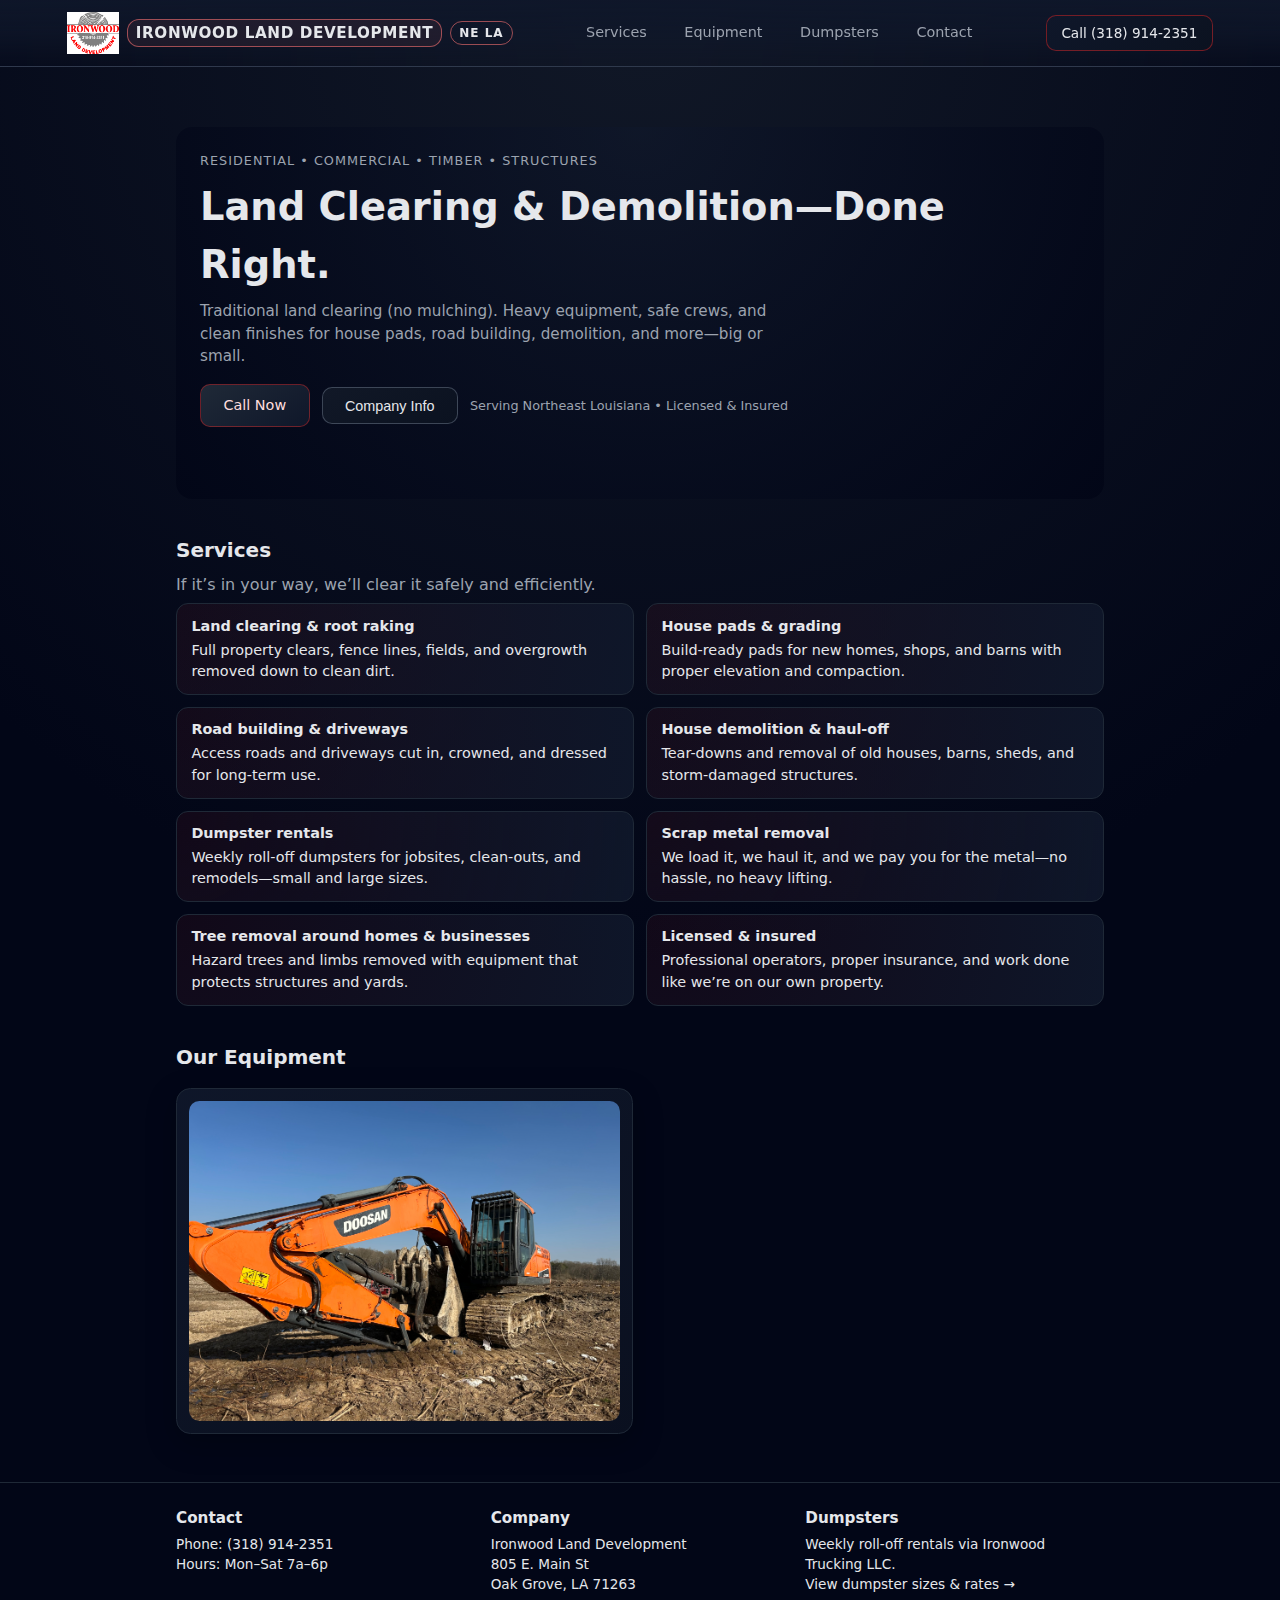
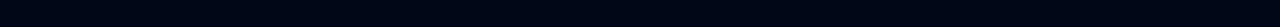
<file: index.html>
<!doctype html>
<html lang="en">
<head>
  <meta charset="utf-8" />
  <title>Ironwood Land Development — Land Clearing & Demolition</title>
  <meta name="viewport" content="width=device-width, initial-scale=1" />
  <meta name="description" content="Ironwood Land Development provides land clearing, demolition, grading, road building, and dumpster rentals across Northeast Louisiana. Licensed, insured, fast response." />
  <link rel="canonical" href="https://ironwood-content.pages.dev/" />
  <meta property="og:title" content="Ironwood Land Development — Land Clearing & Demolition" />
  <meta property="og:description" content="Land clearing, demolition, grading, road building, and weekly dumpsters in Northeast Louisiana. Licensed and insured." />
  <meta property="og:type" content="website" />
  <meta property="og:url" content="https://ironwood-content.pages.dev/" />
  <meta property="og:image" content="https://ironwood-content.pages.dev/assets/work-hero.jpg" />
  <script type="application/ld+json">
  {
    "@context": "https://schema.org",
    "@type": "LocalBusiness",
    "name": "Ironwood Land Development",
    "image": "https://ironwood-content.pages.dev/assets/logo-ld-original.png",
    "telephone": "+13189142351",
    "address": {
      "@type": "PostalAddress",
      "streetAddress": "805 E. Main St",
      "addressLocality": "Oak Grove",
      "addressRegion": "LA",
      "postalCode": "71263",
      "addressCountry": "US"
    },
    "url": "https://ironwood-content.pages.dev/",
    "description": "Land clearing, demolition, grading, road building, and dumpster rentals in Northeast Louisiana.",
    "areaServed": "Northeast Louisiana",
    "openingHours": "Mo-Sa 07:00-18:00"
  }
  </script>
  <style>
    :root {
      --bg: #050816;
      --bg-alt: #0b1220;
      --fg: #e5e7eb;
      --muted: #9ca3af;
      --accent: #dc2626;
      --accent-soft: rgba(220, 38, 38, 0.12);
      --card: #0b1120;
      --border: #1f2937;
    }
    * { box-sizing: border-box; margin: 0; padding: 0; }
    body {
      font-family: system-ui, -apple-system, BlinkMacSystemFont, "Segoe UI", sans-serif;
      background: radial-gradient(circle at top, #111827 0, #020617 55%);
      color: var(--fg);
      line-height: 1.5;
      min-height: 100vh;
      display: flex;
      flex-direction: column;
    }
    a { color: inherit; text-decoration: none; }
    a:hover { text-decoration: underline; }

    header {
      position: sticky;
      top: 0;
      z-index: 20;
      backdrop-filter: blur(18px);
      background: linear-gradient(to bottom, rgba(15,23,42,0.94), rgba(15,23,42,0.70), transparent);
      border-bottom: 1px solid rgba(148,163,184,0.25);
    }
    .nav-inner { width: min(1180px, 92vw); margin: 0 auto; padding: 0.75rem 1rem; display: flex; align-items: center; gap: 1rem; justify-content: flex-start; }
    .brand { font-weight: 700; letter-spacing: 0.05em; text-transform: uppercase; font-size: 0.95rem; display: flex; align-items: center; gap: 0.5rem; flex-shrink: 0; }
    .brand-name{ padding: 2px 8px; border:1px solid rgba(248,113,113,0.6); border-radius:12px; background:rgba(248,113,113,0.08); letter-spacing:0.04em; }
    .brand-tag{ padding: 2px 8px; border:1px solid rgba(248,113,113,0.6); border-radius:999px; font-size:12px; letter-spacing:0.08em; color:var(--text); }
    .nav-links { display: flex; align-items: center; gap: 1.05rem; font-size: 0.9rem; flex: 1; justify-content: center; }
    .nav-links a { color: var(--muted); text-decoration: none; padding: 0.4rem 0.65rem; border-radius: 10px; transition: color .12s ease, background .12s ease; }
    .nav-links a:hover { color: var(--fg); background: rgba(220,38,38,0.1); }
    .call-chip { margin-left: auto; padding: 0.45rem 0.9rem; border-radius: 10px; border: 1px solid rgba(220,38,38,0.5); font-size: 0.85rem; display: flex; align-items: center; gap: 0.45rem; background: linear-gradient(145deg, #0f172a, #0b1220); transition: box-shadow .15s ease, border-color .12s ease, transform .08s ease; }
    @media (max-width: 820px) {
      .nav-inner { flex-direction: column; align-items: flex-start; gap: 0.6rem; }
      .nav-links { flex-wrap: wrap; width: 100%; gap: 0.4rem; display: grid; grid-template-columns: repeat(2,minmax(0,1fr)); justify-content: flex-start; }
      .nav-links a { padding: 0.55rem 0.7rem; border-radius: 10px; background: rgba(15,23,42,0.6); font-size: 0.92rem; }
      .call-chip { width: 100%; justify-content: center; text-align: center; font-size: 0.92rem; margin-left: 0; }
      .brand { font-size: 0.9rem; }
    }
    .call-chip:hover {
      border-color: rgba(252,165,165,0.85);
      box-shadow: 0 0 12px rgba(220,38,38,0.35);
      transform: translateY(-1px);
    }
    #services, #equipment { scroll-margin-top: 110px; }

    main {
      flex: 1;
      max-width: 960px;
      margin: 0 auto;
      padding: 1.5rem 1rem 3rem;
    }
    .hero-kicker {
      font-size: 0.8rem;
      letter-spacing: 0.08em;
      text-transform: uppercase;
      color: var(--muted);
      margin-bottom: 0.5rem;
    }
    h1 {
      font-size: clamp(1.9rem, 4vw, 2.4rem);
      margin-bottom: 0.4rem;
    }
    .hero-sub {
      color: var(--muted);
      font-size: 0.95rem;
      max-width: 36rem;
      margin-bottom: 1rem;
    }
    .hero-cta {
      display: flex;
      flex-wrap: wrap;
      gap: 0.75rem;
      margin-bottom: 2rem;
      align-items: center;
    }
    .btn-primary {
      background: linear-gradient(145deg, #1f2937, #0f172a);
      color: #ffdddd;
      border-radius: 10px;
      padding: 0.6rem 1.4rem;
      border: 1px solid rgba(220,38,38,0.45);
      font-size: 0.9rem;
      cursor: pointer;
      text-decoration: none;
      box-shadow: 0 0 0 rgba(220,38,38,0.25);
      transition: box-shadow .15s ease, transform .08s ease, filter .12s ease, border-color .12s ease;
    }
    .btn-primary:hover {
      filter: brightness(1.05);
      border-color: rgba(252, 165, 165, 0.9);
      box-shadow: 0 0 14px rgba(220,38,38,0.4);
      transform: translateY(-1px);
    }
    .btn-primary:active { transform: translateY(0); }
    .btn-secondary {
      background: linear-gradient(145deg, #111827, #0b1220);
      color: var(--fg);
      border-color: rgba(148,163,184,0.35);
    }
    .btn-secondary:hover {
      border-color: rgba(148,163,184,0.75);
      box-shadow: 0 0 14px rgba(148,163,184,0.25);
    }
    .hero-badge {
      font-size: 0.8rem;
      color: var(--muted);
    }

    section {
      margin-top: 2.25rem;
    }
    section h2 {
      font-size: 1.25rem;
      margin-bottom: 0.5rem;
    }
    .muted { color: var(--muted); }

    /* Hero background image */
    #hero {
      position: relative;
      overflow: hidden;
      padding: 1rem 1rem 2rem;
      border-radius: 1rem;
      background: radial-gradient(circle at top, rgba(15,23,42,0.7), rgba(2,6,23,0.95));
      color: var(--fg);
      isolation: isolate;
      --hero-bg: url("assets/work-hero.jpg");
    }
    #hero::before {
      content: "";
      position: absolute;
      inset: 0;
      background-image: var(--hero-image, url("assets/work-hero.jpg"));
      background-position: center;
      background-size: cover;
      background-repeat: no-repeat;
      opacity: 0.28;
      filter: grayscale(0.1) brightness(0.75);
      z-index: -1;
    }
    @media (min-width: 640px) {
      #hero { padding: 1.5rem 1.5rem 2.5rem; }
    }

    .services-grid {
      display: grid;
      grid-template-columns: minmax(0,1fr);
      gap: 0.75rem;
      margin-top: 0.4rem;
    }
    .service-item {
      padding: 0.7rem 0.9rem;
      border-radius: 0.75rem;
      border: 1px solid var(--border);
      background: radial-gradient(circle at top left, rgba(220,38,38,0.07), rgba(15,23,42,0.95));
      font-size: 0.9rem;
    }
    .service-item strong { display: block; margin-bottom: 0.15rem; }

    @media (min-width: 640px) {
      .services-grid {
        grid-template-columns: repeat(2,minmax(0,1fr));
      }
    }

    .card {
      border-radius: 0.9rem;
      border: 1px solid var(--border);
      background: radial-gradient(circle at top, rgba(30,64,175,0.35), rgba(15,23,42,0.96));
      padding: 1rem;
      margin-top: 0.5rem;
      font-size: 0.9rem;
    }
    .modal {
      position: fixed;
      inset: 0;
      display: none;
      align-items: center;
      justify-content: center;
      z-index: 50;
    }
    .modal.is-open { display: flex; }
    .modal-backdrop {
      position: absolute;
      inset: 0;
      background: rgba(2,6,23,0.78);
      backdrop-filter: blur(6px);
    }
    .modal-dialog {
      position: relative;
      background: linear-gradient(160deg, rgba(15,23,42,0.96), rgba(10,15,30,0.95));
      border: 1px solid rgba(148,163,184,0.25);
      border-radius: 18px;
      padding: 1.6rem 1.6rem 1.8rem;
      max-width: min(520px, 90vw);
      text-align: center;
      box-shadow: 0 25px 50px rgba(0,0,0,0.35);
      z-index: 1;
    }
    .modal-logo {
      width: min(70vw, 360px);
      height: auto;
      display: block;
      margin: 0 auto 1rem;
    }
    .modal-close {
      position: absolute;
      top: 12px;
      right: 12px;
      width: 36px;
      height: 36px;
      border-radius: 50%;
      border: 1px solid rgba(148,163,184,0.35);
      background: rgba(15,23,42,0.85);
      color: var(--fg);
      font-size: 1.1rem;
      cursor: pointer;
    }
    .modal-close:hover {
      border-color: rgba(220,38,38,0.6);
      box-shadow: 0 0 10px rgba(220,38,38,0.35);
    }

    .modal-overlay {
      position: fixed;
      inset: 0;
      background: rgba(2,6,23,0.75);
      display: flex;
      align-items: center;
      justify-content: center;
      padding: 1.5rem;
      opacity: 0;
      visibility: hidden;
      transition: opacity 0.2s ease, visibility 0.2s ease;
      z-index: 30;
    }
    .modal-overlay.show {
      opacity: 1;
      visibility: visible;
    }
    .modal-card {
      width: min(520px, 100%);
      border-radius: 1.2rem;
      border: 1px solid var(--border);
      background: radial-gradient(circle at top, rgba(15,23,42,0.95), rgba(2,6,23,0.98));
      padding: 1.5rem;
      position: relative;
      text-align: center;
      box-shadow: 0 20px 50px rgba(0,0,0,0.45);
    }
    .modal-logo {
      width: min(320px, 80vw);
      height: auto;
      margin: 0 auto 1rem;
      display: block;
    }
    .modal-close {
      position: absolute;
      top: 0.75rem;
      right: 0.75rem;
      border: 1px solid var(--border);
      background: rgba(15,23,42,0.8);
      color: var(--fg);
      border-radius: 999px;
      width: 32px;
      height: 32px;
      font-size: 1.1rem;
      cursor: pointer;
    }
    .modal-lines {
      display: grid;
      gap: 0.35rem;
      font-size: 0.95rem;
    }

    .modal-overlay {
      position: fixed;
      inset: 0;
      background: rgba(2,6,23,0.75);
      display: flex;
      align-items: center;
      justify-content: center;
      padding: 1.5rem;
      opacity: 0;
      visibility: hidden;
      transition: opacity 0.2s ease, visibility 0.2s ease;
      z-index: 30;
    }
    .modal-overlay.show {
      opacity: 1;
      visibility: visible;
    }
    .modal-card {
      width: min(520px, 100%);
      border-radius: 1.2rem;
      border: 1px solid var(--border);
      background: radial-gradient(circle at top, rgba(15,23,42,0.95), rgba(2,6,23,0.98));
      padding: 1.5rem;
      position: relative;
      text-align: center;
      box-shadow: 0 20px 50px rgba(0,0,0,0.45);
    }
    .modal-logo {
      width: min(320px, 80vw);
      height: auto;
      margin: 0 auto 1rem;
      display: block;
    }
    .modal-close {
      position: absolute;
      top: 0.75rem;
      right: 0.75rem;
      border: 1px solid var(--border);
      background: rgba(15,23,42,0.8);
      color: var(--fg);
      border-radius: 999px;
      width: 32px;
      height: 32px;
      font-size: 1.1rem;
      cursor: pointer;
    }
    .modal-lines {
      display: grid;
      gap: 0.35rem;
      font-size: 0.95rem;
    }

    .modal-overlay {
      position: fixed;
      inset: 0;
      background: rgba(2,6,23,0.75);
      display: flex;
      align-items: center;
      justify-content: center;
      padding: 1.5rem;
      opacity: 0;
      visibility: hidden;
      transition: opacity 0.2s ease, visibility 0.2s ease;
      z-index: 30;
    }
    .modal-overlay.show {
      opacity: 1;
      visibility: visible;
    }
    .modal-card {
      width: min(520px, 100%);
      border-radius: 1.2rem;
      border: 1px solid var(--border);
      background: radial-gradient(circle at top, rgba(15,23,42,0.95), rgba(2,6,23,0.98));
      padding: 1.5rem;
      position: relative;
      text-align: center;
      box-shadow: 0 20px 50px rgba(0,0,0,0.45);
    }
    .modal-logo {
      width: min(320px, 80vw);
      height: auto;
      margin: 0 auto 1rem;
      display: block;
    }
    .modal-close {
      position: absolute;
      top: 0.75rem;
      right: 0.75rem;
      border: 1px solid var(--border);
      background: rgba(15,23,42,0.8);
      color: var(--fg);
      border-radius: 999px;
      width: 32px;
      height: 32px;
      font-size: 1.1rem;
      cursor: pointer;
    }
    .modal-lines {
      display: grid;
      gap: 0.35rem;
      font-size: 0.95rem;
    }

    .modal-overlay {
      position: fixed;
      inset: 0;
      background: rgba(2,6,23,0.75);
      display: flex;
      align-items: center;
      justify-content: center;
      padding: 1.5rem;
      opacity: 0;
      visibility: hidden;
      transition: opacity 0.2s ease, visibility 0.2s ease;
      z-index: 30;
    }
    .modal-overlay.show {
      opacity: 1;
      visibility: visible;
    }
    .modal-card {
      width: min(520px, 100%);
      border-radius: 1.2rem;
      border: 1px solid var(--border);
      background: radial-gradient(circle at top, rgba(15,23,42,0.95), rgba(2,6,23,0.98));
      padding: 1.5rem;
      position: relative;
      text-align: center;
      box-shadow: 0 20px 50px rgba(0,0,0,0.45);
    }
    .modal-logo {
      width: min(320px, 80vw);
      height: auto;
      margin: 0 auto 1rem;
      display: block;
    }
    .modal-close {
      position: absolute;
      top: 0.75rem;
      right: 0.75rem;
      border: 1px solid var(--border);
      background: rgba(15,23,42,0.8);
      color: var(--fg);
      border-radius: 999px;
      width: 32px;
      height: 32px;
      font-size: 1.1rem;
      cursor: pointer;
    }
    .modal-lines {
      display: grid;
      gap: 0.35rem;
      font-size: 0.95rem;
    }

    .modal-overlay {
      position: fixed;
      inset: 0;
      background: rgba(2,6,23,0.75);
      display: flex;
      align-items: center;
      justify-content: center;
      padding: 1.5rem;
      opacity: 0;
      visibility: hidden;
      transition: opacity 0.2s ease, visibility 0.2s ease;
      z-index: 30;
    }
    .modal-overlay.show {
      opacity: 1;
      visibility: visible;
    }
    .modal-card {
      width: min(520px, 100%);
      border-radius: 1.2rem;
      border: 1px solid var(--border);
      background: radial-gradient(circle at top, rgba(15,23,42,0.95), rgba(2,6,23,0.98));
      padding: 1.5rem;
      position: relative;
      text-align: center;
      box-shadow: 0 20px 50px rgba(0,0,0,0.45);
    }
    .modal-logo {
      width: min(320px, 80vw);
      height: auto;
      margin: 0 auto 1rem;
      display: block;
    }
    .modal-close {
      position: absolute;
      top: 0.75rem;
      right: 0.75rem;
      border: 1px solid var(--border);
      background: rgba(15,23,42,0.8);
      color: var(--fg);
      border-radius: 999px;
      width: 32px;
      height: 32px;
      font-size: 1.1rem;
      cursor: pointer;
    }
    .modal-lines {
      display: grid;
      gap: 0.35rem;
      font-size: 0.95rem;
    }

    .modal-overlay {
      position: fixed;
      inset: 0;
      background: rgba(2,6,23,0.75);
      display: flex;
      align-items: center;
      justify-content: center;
      padding: 1.5rem;
      opacity: 0;
      visibility: hidden;
      transition: opacity 0.2s ease, visibility 0.2s ease;
      z-index: 30;
    }
    .modal-overlay.show {
      opacity: 1;
      visibility: visible;
    }
    .modal-card {
      width: min(520px, 100%);
      border-radius: 1.2rem;
      border: 1px solid var(--border);
      background: radial-gradient(circle at top, rgba(15,23,42,0.95), rgba(2,6,23,0.98));
      padding: 1.5rem;
      position: relative;
      text-align: center;
      box-shadow: 0 20px 50px rgba(0,0,0,0.45);
    }
    .modal-logo {
      width: min(320px, 80vw);
      height: auto;
      margin: 0 auto 1rem;
      display: block;
    }
    .modal-close {
      position: absolute;
      top: 0.75rem;
      right: 0.75rem;
      border: 1px solid var(--border);
      background: rgba(15,23,42,0.8);
      color: var(--fg);
      border-radius: 999px;
      width: 32px;
      height: 32px;
      font-size: 1.1rem;
      cursor: pointer;
    }
    .modal-lines {
      display: grid;
      gap: 0.35rem;
      font-size: 0.95rem;
    }

    /* Simple carousel */
    .carousel {
      margin-top: 0.75rem;
      border-radius: 0.9rem;
      border: 1px solid var(--border);
      background: #020617;
      overflow: hidden;
      position: relative;
    }
    .carousel-track {
      width: 100%;
      position: relative;
      min-height: 220px;
      background: radial-gradient(circle at top, rgba(15,23,42,0.8), rgba(2,6,23,1));
      display: flex;
      align-items: center;
      justify-content: center;
    }
    .carousel-track img {
      max-width: 100%;
      max-height: 260px;
      object-fit: cover;
      display: none;
      border-radius: 0.9rem;
    }
    .carousel-track img.is-active {
      display: block;
    }
    .carousel-dots {
      display: flex;
      gap: 0.35rem;
      justify-content: center;
      padding: 0.5rem 0.6rem 0.6rem;
      background: linear-gradient(to top, #020617, transparent);
    }
    .carousel-dots button {
      width: 7px;
      height: 7px;
      border-radius: 999px;
      border: none;
      background: rgba(148,163,184,0.5);
      cursor: pointer;
    }
    .carousel-dots button.is-active {
      background: var(--accent);
    }

    .jobs-teaser {
      display: flex;
      flex-direction: column;
      gap: 0.6rem;
    }
    .jobs-teaser p { font-size: 0.9rem; }

    .jobs-link {
      display: inline-flex;
      align-items: center;
      gap: 0.35rem;
      font-size: 0.9rem;
      color: #f97316;
      text-decoration: none;
    }

    /* Shared photo cards */
    .photo-cards {
      display: grid;
      grid-template-columns: minmax(0,1fr);
      gap: 0.9rem;
      margin-top: 0.8rem;
    }
    .photo-card {
      background: linear-gradient(150deg, rgba(15,23,42,0.95), rgba(11,17,32,0.92));
      border: 1px solid var(--border);
      border-radius: 0.9rem;
      overflow: hidden;
      padding: 0.75rem;
      box-shadow: 0 10px 30px rgba(0,0,0,0.25);
    }
    .photo-card img {
      width: 100%;
      border-radius: 0.65rem;
      display: block;
      object-fit: cover;
      max-height: 320px;
    }
    @media (min-width: 640px) {
      .photo-cards { grid-template-columns: repeat(2,minmax(0,1fr)); }
    }

    footer {
      border-top: 1px solid var(--border);
      background: #020617;
      margin-top: auto;
    }
    .footer-inner {
      max-width: 960px;
      margin: 0 auto;
      padding: 1.5rem 1rem 2rem;
      display: grid;
      grid-template-columns: minmax(0,1fr);
      gap: 1rem;
      font-size: 0.85rem;
    }
    .footer-inner h3 {
      font-size: 0.95rem;
      margin-bottom: 0.25rem;
    }
    @media (min-width: 640px) {
      .footer-inner {
        grid-template-columns: repeat(3,minmax(0,1fr));
      }
    }
  </style>
</head>
<body>
  <header class="topbar">
    <div class="container nav-inner">
      <a class="brand" href="/index.html">
        <img src="assets/logo-ld-original.png" alt="" style="height:42px">
        <span class="brand-name">Ironwood Land Development</span>
        <span class="brand-tag">NE LA</span>
      </a>
      <nav class="nav-links">
        <a href="/#services">Services</a>
        <a href="/#equipment">Equipment</a>
        <a href="/dumpsters.html">Dumpsters</a>
        <a href="/contact.html">Contact</a>
      </nav>
      <a class="call-chip" href="tel:+13189142351">Call (318) 914-2351</a>
    </div>
  </header>

  <main>
    <!-- Hero -->
    <section id="hero">
      <p class="hero-kicker" id="hero-kicker">Residential • Commercial • Timber • Structures</p>
      <h1 id="hero-headline">Land Clearing &amp; Demolition—Done Right.</h1>
      <p class="hero-sub" id="hero-sub">
        Traditional land clearing (no mulching). Heavy equipment, safe crews, and clean finishes for
        house pads, road building, demolition, and more—big or small.
      </p>
      <div class="hero-cta">
        <a class="btn-primary" href="tel:+13189142351">Call Now</a>
        <button class="btn-primary btn-secondary" type="button" id="company-info-trigger">Company Info</button>
        <p class="hero-badge">Serving Northeast Louisiana • Licensed &amp; Insured</p>
      </div>
    </section>

    <!-- Services -->
    <section id="services">
      <h2>Services</h2>
      <p class="muted">If it’s in your way, we’ll clear it safely and efficiently.</p>
      <div class="services-grid">
        <div class="service-item">
          <strong>Land clearing &amp; root raking</strong>
          Full property clears, fence lines, fields, and overgrowth removed down to clean dirt.
        </div>
        <div class="service-item">
          <strong>House pads &amp; grading</strong>
          Build-ready pads for new homes, shops, and barns with proper elevation and compaction.
        </div>
        <div class="service-item">
          <strong>Road building &amp; driveways</strong>
          Access roads and driveways cut in, crowned, and dressed for long-term use.
        </div>
        <div class="service-item">
          <strong>House demolition &amp; haul-off</strong>
          Tear-downs and removal of old houses, barns, sheds, and storm-damaged structures.
        </div>
        <div class="service-item">
          <strong>Dumpster rentals</strong>
          Weekly roll-off dumpsters for jobsites, clean-outs, and remodels—small and large sizes.
        </div>
        <div class="service-item">
          <strong>Scrap metal removal</strong>
          We load it, we haul it, and we pay you for the metal—no hassle, no heavy lifting.
        </div>
        <div class="service-item">
          <strong>Tree removal around homes &amp; businesses</strong>
          Hazard trees and limbs removed with equipment that protects structures and yards.
        </div>
        <div class="service-item">
          <strong>Licensed &amp; insured</strong>
          Professional operators, proper insurance, and work done like we’re on our own property.
        </div>
      </div>
    </section>

    <!-- Our Equipment (tied into admin via Ironwood.*) -->
    <section id="equipment">
      <h2>Our Equipment</h2>

      <div id="equipment-photos" class="photo-cards" style="margin-top:1rem;"></div>
    </section>

  </main>

  <footer id="contact">
    <div class="footer-inner">
      <div>
        <h3>Contact</h3>
        <p>Phone: <a href="tel:+13189142351">(318) 914-2351</a></p>
        <p>Hours: Mon–Sat 7a–6p</p>
      </div>
      <div>
        <h3>Company</h3>
        <p>Ironwood Land Development</p>
        <p>805 E. Main St</p>
        <p>Oak Grove, LA 71263</p>
      </div>
      <div>
        <h3>Dumpsters</h3>
        <p>Weekly roll-off rentals via Ironwood Trucking LLC.</p>
        <p><a href="/dumpsters">View dumpster sizes &amp; rates →</a></p>
      </div>
    </div>
  </footer>

  <div id="company-modal" class="modal" aria-hidden="true">
    <div class="modal-backdrop" data-modal-close></div>
    <div class="modal-dialog" role="dialog" aria-modal="true" aria-labelledby="company-modal-title">
      <button class="modal-close" type="button" aria-label="Close" data-modal-close>×</button>
      <img class="modal-logo" src="assets/logo-ld-original.png" alt="Ironwood Land Development logo">
      <h2 id="company-modal-title">Ironwood Land Development</h2>
      <p class="muted">Professional land clearing, grading, demolition, and dumpster rentals across Northeast Louisiana.</p>
      <div class="card" style="margin-top:1rem;">
        <p><strong>Phone:</strong> (318) 914-2351</p>
        <p><strong>Hours:</strong> Mon–Sat 7a–6p</p>
        <p><strong>Address:</strong> 805 E. Main St, Oak Grove, LA 71263</p>
      </div>
    </div>
  </div>

  <!-- Equipment carousel tied into your admin -->
  <script>
    (function(){
      const GHLS = JSON.parse(localStorage.getItem('ironwood_gh')||'{}');
      const RAW = (GHLS.owner&&GHLS.repo)?('https://raw.githubusercontent.com/'+GHLS.owner+'/'+GHLS.repo+'/main'):null;
      async function j(u){ try{ const r=await fetch(u,{cache:'no-store'}); if(r.ok) return r.json(); }catch(e){} return null; }
      window.Ironwood = {
        cfg: async ()=> await j('config.json') || (RAW && await j(RAW+'/config.json')) || null,
        jobsIdx: async ()=> await j('jobs/index.json') || (RAW && await j(RAW+'/jobs/index.json')) || [],
        jobMeta: async (id)=> await j('jobs/'+id+'/meta.json') || (RAW && await j(RAW+'/jobs/'+id+'/meta.json')) || null,
        dumpPhotos: async ()=> await j('dumpsters/photos/index.json') || (RAW && await j(RAW+'/dumpsters/photos/index.json')) || [],
        equipmentPhotos: async ()=> await j('equipment/photos/index.json') || (RAW && await j(RAW+'/equipment/photos/index.json')) || [],
        jobPhotos: async ()=> await j('jobs/photos/index.json') || (RAW && await j(RAW+'/jobs/photos/index.json')) || []
      };
    })();
  </script>

  <script>
    async function applyHeroImageFromConfig(){
      if(!window.Ironwood || !Ironwood.cfg) return;
      try{
        const cfg = await Ironwood.cfg();
        const image = cfg?.hero?.image;
        if(!image) return;
        const relative = image.startsWith('http') ? image : (image.startsWith('/') ? image : '/' + image);
        document.documentElement.style.setProperty('--hero-image', `url("${relative}")`);
        const og = document.querySelector('meta[property="og:image"]');
        if(og){
          const absolute = new URL(relative, window.location.href).href;
          og.setAttribute('content', absolute);
        }
      }catch(e){
        console.error('Failed to apply hero image', e);
      }
    }
    applyHeroImageFromConfig();
  </script>

  <script>
    async function loadEquipmentPhotosFromAdmin() {
      if (!window.Ironwood) return [];
      try{
        const cfg = Ironwood.cfg ? (await Ironwood.cfg()) : null;
        const fix = (u)=>!u?'':(u.startsWith('http')?u:(u.startsWith('/')?u:'/'+u));
        let photos = Array.isArray(cfg?.equipment_photos) ? cfg.equipment_photos.map(fix) : [];
        if(!photos.length){
          let getter = Ironwood.equipmentPhotos || Ironwood.equipPhotos || Ironwood.getEquipmentPhotos;
          if(getter){
            const result = getter();
            photos = (result && typeof result.then === "function") ? (await result)||[] : (result||[]);
            photos = (photos||[]).map(fix);
          }
        }
        return photos || [];
      }catch(e){
        console.error("Error loading equipment photos from admin:", e);
        return [];
      }
    }

    (async function initEquipmentCarousel() {
      const cards = document.getElementById("equipment-photos");
      if(!cards) return;

      const photos = await loadEquipmentPhotosFromAdmin();

      if (!photos || !photos.length) {
        cards.innerHTML = '<p class="muted">No equipment photos yet.</p>';
        return;
      }

      cards.innerHTML = photos
        .map((u)=>`<div class="photo-card"><img src="${u}" alt="Equipment photo" loading="lazy"></div>`)
        .join("");
    })();
  </script>

  <script>
    async function loadJobPhotos(){
      if(!window.Ironwood) return [];
      try{
        const cfg = Ironwood.cfg ? (await Ironwood.cfg()) : null;
        const fix = (u)=>!u?'':(u.startsWith('http')?u:(u.startsWith('/')?u:'/'+u));
        let photos = Array.isArray(cfg?.job_photos) ? cfg.job_photos.map(fix) : [];
        if(!photos.length && Ironwood.jobPhotos){
          const result = Ironwood.jobPhotos();
          photos = (result && typeof result.then === 'function') ? (await result)||[] : (result||[]);
          photos = (photos||[]).map(fix);
        }
        return photos||[];
      }catch(e){
        console.error('Error loading job photos', e);
        return [];
      }
    }
    (async function initJobPhotos(){
      const cards=document.getElementById('job-photos');
      if(!cards) return;
      const photos=await loadJobPhotos();
      if(!photos.length){
        cards.innerHTML='<p class="muted">No job photos yet.</p>';
        return;
      }
      cards.innerHTML=photos.map(u=>`<div class="photo-card"><img src="${u}" alt="Job photo" loading="lazy"></div>`).join('');
    })();
  </script>

  <script src="/carousel-cache-bust-patch.js"></script>
  <script>
    (function(){
      const modal = document.getElementById('company-modal');
      const trigger = document.getElementById('company-info-trigger');
      if(!modal || !trigger) return;
      const closers = modal.querySelectorAll('[data-modal-close]');
      const openModal = () => {
        modal.classList.add('is-open');
        modal.setAttribute('aria-hidden', 'false');
      };
      const closeModal = () => {
        modal.classList.remove('is-open');
        modal.setAttribute('aria-hidden', 'true');
      };
      trigger.addEventListener('click', openModal);
      closers.forEach(btn => btn.addEventListener('click', closeModal));
      window.addEventListener('keydown', (event) => {
        if(event.key === 'Escape') closeModal();
      });
    })();

    // Secret admin shortcut: Ctrl/Cmd + Shift + A
    window.addEventListener('keydown', function(e){
      const isMod = e.ctrlKey || e.metaKey;
      if(isMod && e.shiftKey && e.code === 'KeyA'){
        e.preventDefault();
        location.href = 'admin.html';
      }
    });
  </script>
</body>
</html>
</file>
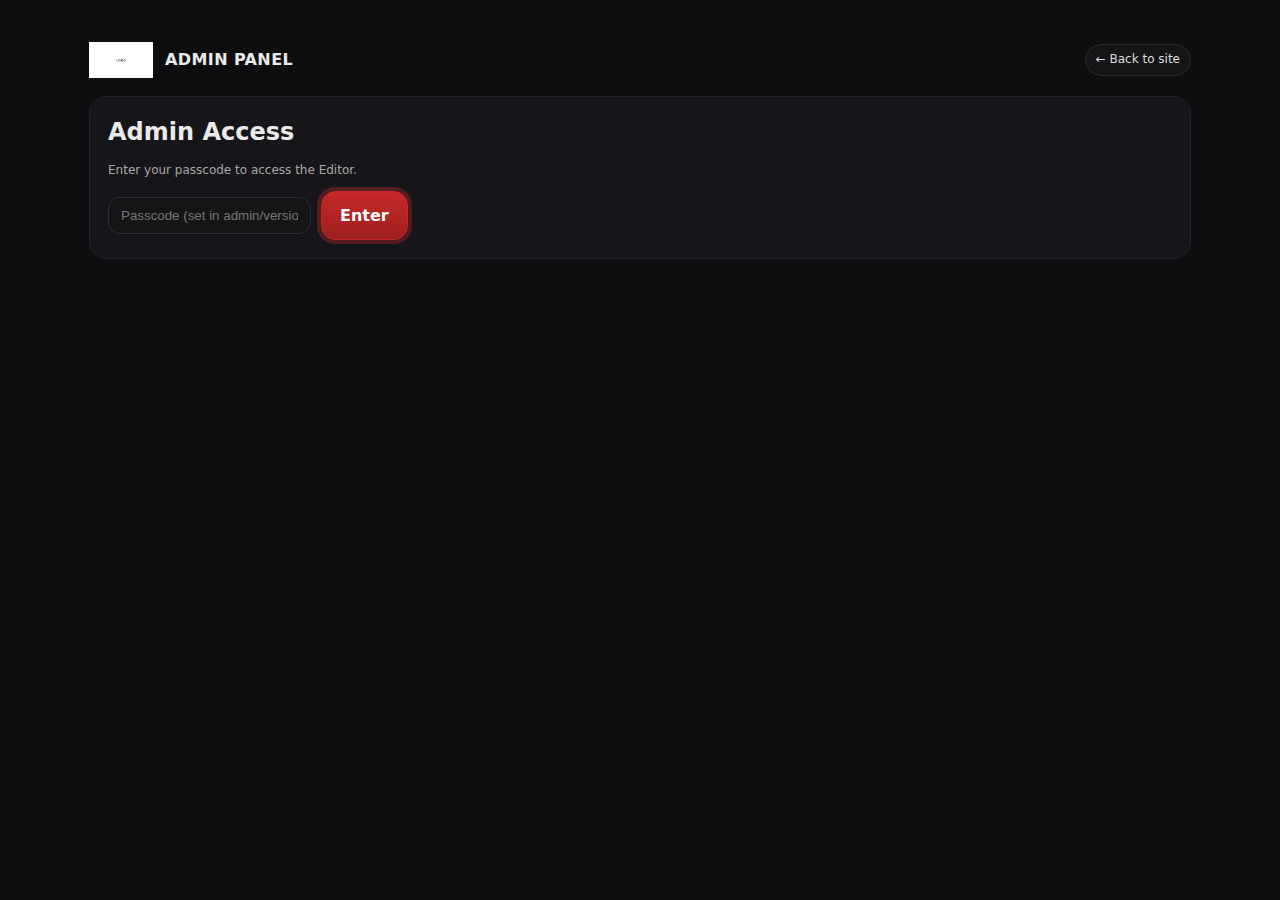
<file: admin/index.html>
<!doctype html>
<html lang="en">
<head>
  <meta charset="utf-8">
  <meta name="viewport" content="width=device-width, initial-scale=1"/>
  <title>Ironwood • Admin</title>
  <link rel="stylesheet" href="../assets/css/styles.css"/>
</head>
<body>
  <div class="container">
    <nav class="nav">
      <div class="brand"><img src="../assets/images/logo.png" alt="logo"/><span>ADMIN PANEL</span></div>
      <a class="tag" href="../">← Back to site</a>
    </nav>

    <div id="gate" class="card">
      <h2 style="margin:0 0 6px 0">Admin Access</h2>
      <p class="small">Enter your passcode to access the Editor.</p>
      <div style="display:flex;gap:10px;align-items:center">
        <input id="code" type="password" placeholder="Passcode (set in admin/version.js)"/>
        <a class="btn" id="enter">Enter</a>
      </div>
    </div>
  </div>

<script src="version.js"></script>
<script>
document.getElementById('enter').addEventListener('click', ()=>{
  const v = document.getElementById('code').value;
  if(checkPasscode(v)){ localStorage.setItem('ironwood_admin_ok','yes'); location.href='./editor/'; }
  else{ alert('Incorrect passcode.'); }
});
</script>
</body>
</html>
</file>
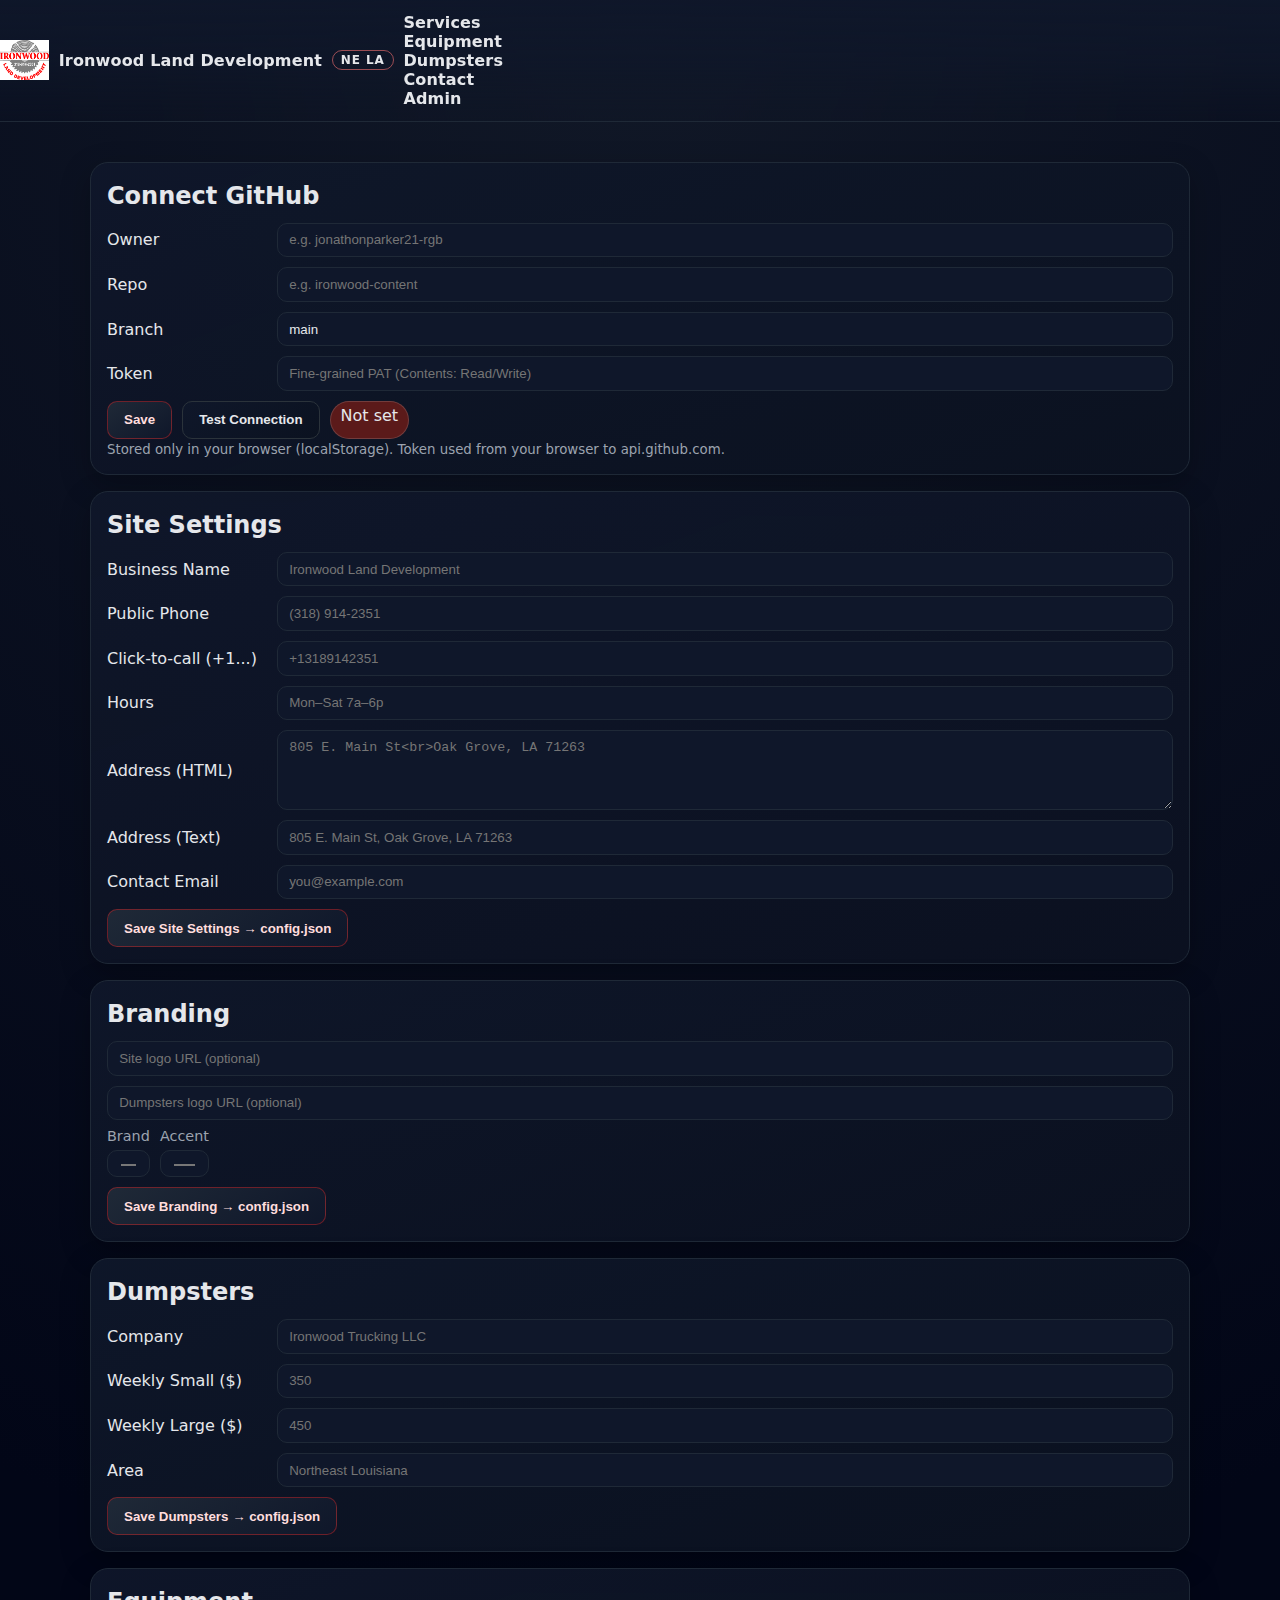
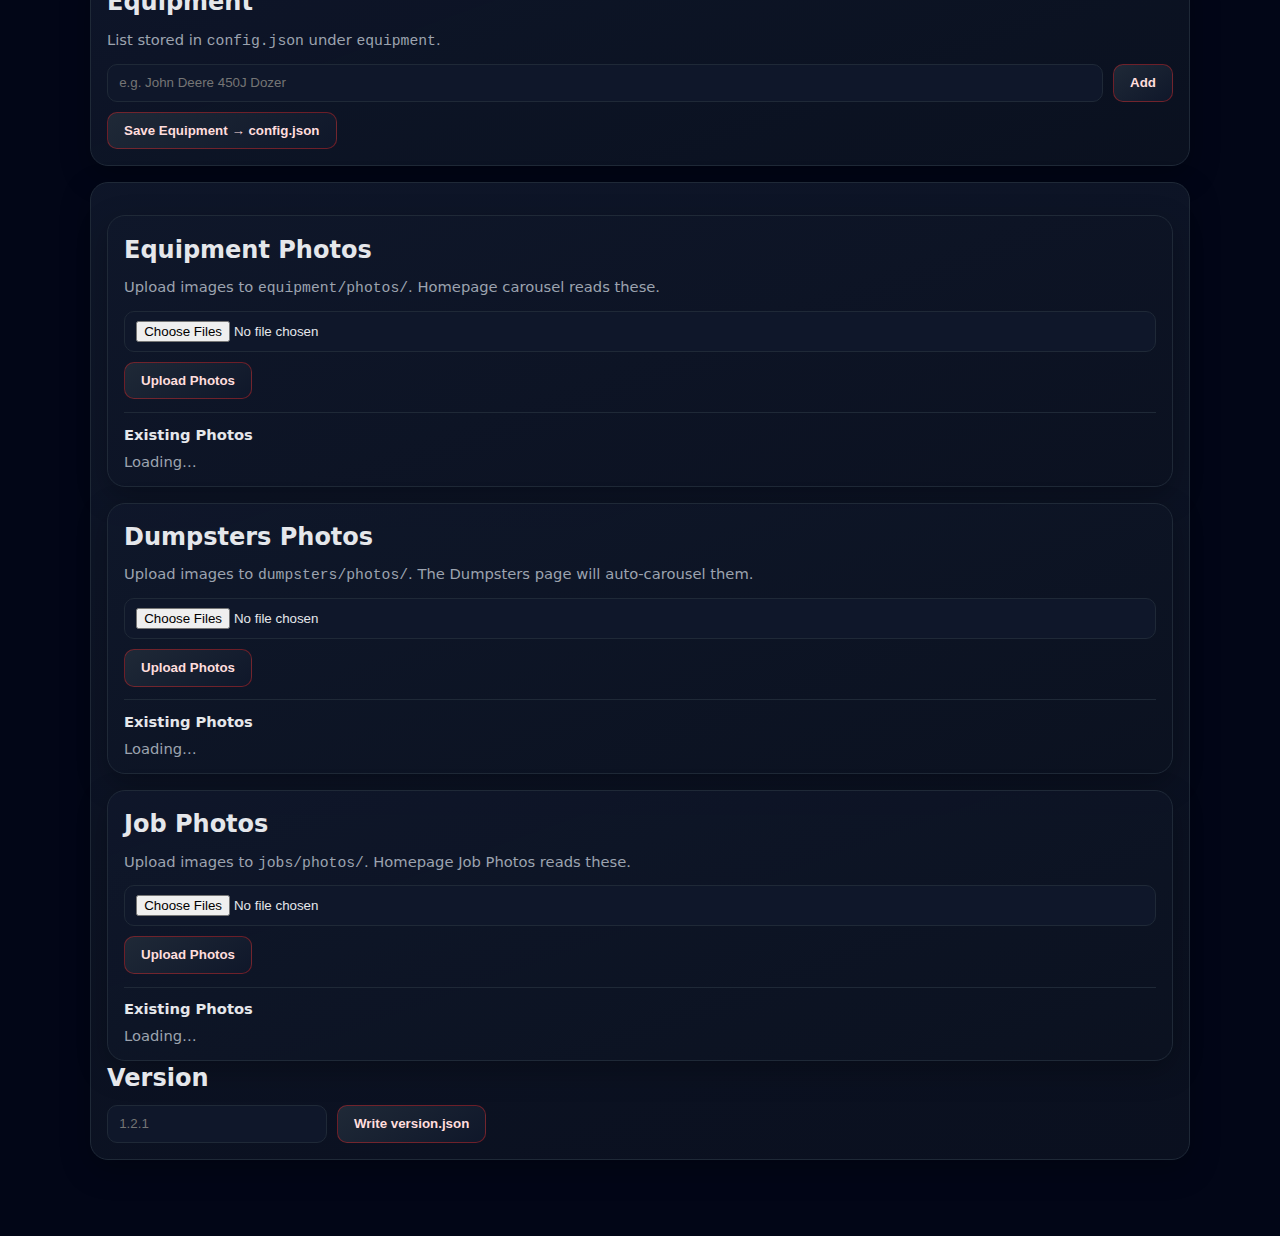
<file: admin.html>
<!doctype html>
<html>
<head>
<meta charset="utf-8"><meta name="viewport" content="width=device-width,initial-scale=1">
<title>Ironwood Admin</title>
<style>
:root{
  --bg:#050816;
  --surface:#0b1120;
  --card:#0b1120;
  --border:#1f2937;
  --muted:#9ca3af;
  --text:#e5e7eb;
  --brand:#dc2626;
  --accent:#f97316;
}
*{box-sizing:border-box}
html,body{
  margin:0;
  background:radial-gradient(circle at top, #111827 0, #020617 55%);
  color:var(--text);
  font-family:system-ui, -apple-system, Segoe UI, sans-serif;
}
a{color:inherit;text-decoration:none}
a:hover{text-decoration:underline}
.container{width:min(1100px,92vw);margin-inline:auto}
.card{
  background:linear-gradient(160deg, rgba(15,23,42,0.92), rgba(11,17,32,0.9));
  border:1px solid var(--border);
  border-radius:18px;
  padding:1rem;
  margin-top:16px;
  box-shadow:0 10px 30px rgba(0,0,0,0.25);
}
h2{margin:.2rem 0 .8rem}
.row{display:flex;gap:10px;flex-wrap:wrap}
.grid{display:grid;grid-template-columns:160px 1fr;gap:10px;align-items:center}
input,textarea{
  width:100%;
  padding:.55rem .7rem;
  border-radius:10px;
  border:1px solid #1f2937;
  background:#0f172a;
  color:var(--text);
}
textarea{min-height:80px}
.btn{
  display:inline-flex;gap:.6rem;align-items:center;
  background:linear-gradient(145deg,#1f2937,#0f172a);
  color:#ffdddd;
  padding:.65rem 1rem;
  border-radius:10px;
  font-weight:700;
  border:1px solid rgba(220,38,38,0.45);
  cursor:pointer;
  box-shadow:0 0 0 rgba(220,38,38,0.25);
  transition:transform .08s ease, box-shadow .12s ease, filter .12s ease, border-color .12s ease;
}
.btn:hover{
  filter:brightness(1.05);
  border-color:rgba(252,165,165,0.9);
  box-shadow:0 0 14px rgba(220,38,38,0.4);
  transform:translateY(-1px);
}
.btn:active{transform:translateY(0);}
.btn.ghost{
  background:linear-gradient(145deg,#0f172a,#0b1220);
  border:1px solid #2b333b;
  color:var(--text);
  box-shadow:none;
}
.btn.ghost:hover{border-color:rgba(220,38,38,0.5);box-shadow:0 0 10px rgba(220,38,38,0.32);filter:brightness(1.02);transform:translateY(-1px);}
.badge{padding:4px 10px;border-radius:999px;border:1px solid rgba(255,255,255,.15);background:#5b1a1a}
.muted{color:var(--muted)}
header{
  border-bottom:1px solid var(--border);
  background:linear-gradient(to bottom, rgba(15,23,42,0.94), rgba(15,23,42,0.70), transparent);
  backdrop-filter:blur(12px);
}
header .bar{display:flex;align-items:center;gap:.6rem;padding:.8rem 0}
header a{display:flex;gap:.6rem;align-items:center;color:var(--text);text-decoration:none;font-weight:700;letter-spacing:0.01em}
header img{height:40px}
.toast{
  position:fixed;right:16px;bottom:16px;
  background:#0f172a;
  border:1px solid #1f2937;
  border-radius:12px;
  padding:.7rem 1rem;
  display:none;
  box-shadow:0 10px 30px rgba(0,0,0,0.35);
}
.toast.ok{background:#0f1a14;border-color:#1c3a2c}
.toast.err{background:#1a1010;border-color:#3a1c1c}
.small{font-size:.92rem}
ul.compact{margin:.4rem 0 0;padding-left:1.2rem}
ul.compact li{margin:.2rem 0}
.hr{height:1px;background:var(--border);margin:.8rem 0}
@import url('admin-nav.css');
</style>
<body>
  <header class="topbar">
    <div class="bar">
      <a class="brand" href="index.html">
        <img src="assets/logo-ld-original.png" alt="" style="height:40px">
        <span>Ironwood Land Development</span>
        <span style="padding:2px 8px;border:1px solid rgba(248,113,113,0.6);border-radius:999px;font-size:12px;letter-spacing:0.08em;">NE LA</span>
      </a>
      <nav>
        <a href="index.html#services">Services</a>
        <a href="index.html#equipment">Equipment</a>
        <a href="dumpsters.html">Dumpsters</a>
        <a href="contact.html">Contact</a>
        <a href="admin.html" style="color:#e5e7eb">Admin</a>
      </nav>
    </div>
  </header>

<div class="container" style="padding:24px 0 80px">

  <div class="card">
    <h2>Connect GitHub</h2>
    <div class="grid">
      <label>Owner</label><input id="gh_owner" placeholder="e.g. jonathonparker21-rgb">
      <label>Repo</label><input id="gh_repo" placeholder="e.g. ironwood-content">
      <label>Branch</label><input id="gh_branch" value="main" placeholder="main">
      <label>Token</label><input id="gh_token" type="password" placeholder="Fine-grained PAT (Contents: Read/Write)">
    </div>
    <div class="row" style="margin-top:10px">
      <button id="gh_save" class="btn">Save</button>
      <button id="gh_test" class="btn ghost">Test Connection</button>
      <span id="gh_status" class="badge">Not set</span>
    </div>
    <small class="muted">Stored only in your browser (localStorage). Token used from your browser to api.github.com.</small>
  </div>

  <div class="card">
    <h2>Site Settings</h2>
    <div class="grid">
      <label>Business Name</label><input id="biz_name" placeholder="Ironwood Land Development">
      <label>Public Phone</label><input id="biz_phone" placeholder="(318) 914-2351">
      <label>Click-to-call (+1...)</label><input id="biz_phone_raw" placeholder="+13189142351">
      <label>Hours</label><input id="biz_hours" placeholder="Mon–Sat 7a–6p">
      <label>Address (HTML)</label><textarea id="biz_address_html" placeholder="805 E. Main St&lt;br&gt;Oak Grove, LA 71263"></textarea>
      <label>Address (Text)</label><input id="biz_address_text" placeholder="805 E. Main St, Oak Grove, LA 71263">
      <label>Contact Email</label><input id="contact_email" placeholder="you@example.com">
    </div>
    <div class="row" style="margin-top:10px">
      <button id="settings_save" class="btn">Save Site Settings → config.json</button>
      <span id="settings_msg" class="muted"></span>
    </div>
  </div>

  <div class="card">
    <h2>Branding</h2>
    <div class="row">
      <input id="logo_site" placeholder="Site logo URL (optional)">
      <input id="logo_dump" placeholder="Dumpsters logo URL (optional)">
    </div>
    <div class="row" style="margin-top:8px">
      <label style="display:grid;gap:6px"><span class="muted" style="font-size:.9rem">Brand</span><input id="brand_color" type="color" value="#dc2626"></label>
      <label style="display:grid;gap:6px"><span class="muted" style="font-size:.9rem">Accent</span><input id="accent_color" type="color" value="#fca5a5"></label>
    </div>
    <div class="row" style="margin-top:10px">
      <button id="branding_save" class="btn">Save Branding → config.json</button>
      <span id="branding_msg" class="muted"></span>
    </div>
  </div>

  <div class="card">
    <h2>Dumpsters</h2>
    <div class="grid">
      <label>Company</label><input id="dump_company" placeholder="Ironwood Trucking LLC">
      <label>Weekly Small ($)</label><input id="dump_small" type="number" placeholder="350">
      <label>Weekly Large ($)</label><input id="dump_large" type="number" placeholder="450">
      <label>Area</label><input id="dump_area" placeholder="Northeast Louisiana">
    </div>
    <div class="row" style="margin-top:10px">
      <button id="dump_save" class="btn">Save Dumpsters → config.json</button>
      <span id="dump_msg" class="muted"></span>
    </div>
  </div>

  <div class="card">
    <h2>Equipment</h2>
    <p class="small muted">List stored in <code>config.json</code> under <code>equipment</code>.</p>
    <div class="row">
      <input id="equip_new" placeholder="e.g. John Deere 450J Dozer" style="flex:1">
      <button id="equip_add" class="btn">Add</button>
    </div>
    <ul id="equip_list" class="compact"></ul>
    <div class="row" style="margin-top:10px">
      <button id="equip_save" class="btn">Save Equipment → config.json</button>
      <span id="equip_msg" class="muted"></span>
    </div>
  </div>

  <div class="card">
    
  <div class="card">
    <h2>Equipment Photos</h2>
    <p class="small muted">Upload images to <code>equipment/photos/</code>. Homepage carousel reads these.</p>
    <div class="row">
      <input id="equip_photos" type="file" accept="image/*" multiple>
      <button id="equip_photos_upload" class="btn">Upload Photos</button>
    </div>
    <div class="hr"></div>
    <h3 class="small" style="margin:.2rem 0 .6rem">Existing Photos</h3>
    <div id="equip_photos_list" class="small muted">Loading…</div>
  </div>

  <div class="card">
    <h2>Dumpsters Photos</h2>
    <p class="small muted">Upload images to <code>dumpsters/photos/</code>. The Dumpsters page will auto‑carousel them.</p>
    <div class="row">
      <input id="dump_photos" type="file" accept="image/*" multiple>
      <button id="dump_photos_upload" class="btn">Upload Photos</button>
    </div>
    <div class="hr"></div>
    <h3 class="small" style="margin:.2rem 0 .6rem">Existing Photos</h3>
    <div id="dump_photos_list" class="small muted">Loading…</div>
  </div>
  <div class="card">
    <h2>Job Photos</h2>
    <p class="small muted">Upload images to <code>jobs/photos/</code>. Homepage Job Photos reads these.</p>
    <div class="row">
      <input id="job_photos" type="file" accept="image/*" multiple>
      <button id="job_photos_upload" class="btn">Upload Photos</button>
    </div>
    <div class="hr"></div>
    <h3 class="small" style="margin:.2rem 0 .6rem">Existing Photos</h3>
    <div id="job_photos_list" class="small muted">Loading…</div>
  </div>
<h2>Version</h2>
    <div class="row">
      <input id="ver_value" placeholder="1.2.1" style="max-width:220px">
      <button id="ver_write" class="btn">Write version.json</button>
      <span id="ver_msg" class="muted"></span>
    </div>
  </div>

  </div>

  <div id="toast" class="toast"></div>

<script>
const $=id=>document.getElementById(id);
function toast(msg,ok=true){const t=$('toast');t.textContent=msg;t.className='toast '+(ok?'ok':'err');t.style.display='block';clearTimeout(window.__t);window.__t=setTimeout(()=>{t.style.display='none'},3000);}
function setBadge(txt,ok){const el=$('gh_status');el.textContent=txt;el.style.background=ok?'#065f46':'#5b1a1a';}
function ghState(){try{const m=JSON.parse(localStorage.getItem('ironwood_gh')||'{}');return{owner:m.owner||'',repo:m.repo||'',branch:m.branch||'main',token:localStorage.getItem('ironwood_gh_token')||''};}catch(e){return{owner:'',repo:'',branch:'main',token:''};}}
function mustGH(){const g=ghState();if(!g.owner||!g.repo||!g.token)throw new Error('GitHub Owner/Repo/Token required.');return g;}
async function ghGet(path){const g=ghState();if(!g.owner||!g.repo)throw new Error('Owner/Repo missing');const url=`https://api.github.com/repos/${g.owner}/${g.repo}/contents/${encodeURIComponent(path)}?ref=${encodeURIComponent(g.branch)}`;const r=await fetch(url,{headers:g.token?{Authorization:`Bearer ${g.token}`}:{},cache:'no-store'});if(!r.ok)return null;return r.json();}
async function ghPut(path,text,message){const g=mustGH();const existing=await ghGet(path);const body={message:message||`update ${path}`,content:btoa(unescape(encodeURIComponent(text))),branch:g.branch};if(existing&&existing.sha)body.sha=existing.sha;const url=`https://api.github.com/repos/${g.owner}/${g.repo}/contents/${encodeURIComponent(path)}`;const r=await fetch(url,{method:'PUT',headers:{'Authorization':`Bearer ${g.token}`,'Content-Type':'application/json'},body:JSON.stringify(body)});if(!r.ok){const t=await r.text();throw new Error(t||('HTTP '+r.status));}return r.json();}
async function ghDel(path){const g=mustGH();const existing=await ghGet(path);if(!existing||!existing.sha)return;const url=`https://api.github.com/repos/${g.owner}/${g.repo}/contents/${encodeURIComponent(path)}`;const body={message:`delete ${path}`,sha:existing.sha,branch:g.branch};const r=await fetch(url,{method:'DELETE',headers:{'Authorization':`Bearer ${g.token}`,'Content-Type':'application/json'},body:JSON.stringify(body)});if(!r.ok){const t=await r.text();throw new Error(t||('HTTP '+r.status));}return r.json();}
async function readJSON(path,fallback){try{const r=await fetch(path,{cache:'no-store'});if(r.ok)return await r.json();}catch(e){}return fallback;}
function slugify(s){return(s||'').toLowerCase().trim().replace(/[^a-z0-9]+/g,'-').replace(/(^-|-$)/g,'').slice(0,80)||('job-'+Date.now());}
function fileToBase64(file){return new Promise((res,rej)=>{const fr=new FileReader();fr.onload=()=>{const b64=fr.result.split(',')[1]||'';res(b64);};fr.onerror=rej;fr.readAsDataURL(file);});}

(async function init(){
  const g=ghState();$('gh_owner').value=g.owner;$('gh_repo').value=g.repo;$('gh_branch').value=g.branch;$('gh_token').value=g.token;setBadge(g.owner&&g.repo?'Saved':'Not set',!!(g.owner&&g.repo));
  const cfg=await readJSON('config.json',{})||{};renderEquip(Array.isArray(cfg.equipment)?cfg.equipment:[]);
  if(cfg.business){$('biz_name').value=cfg.business.name||'';$('biz_phone').value=cfg.business.phone||'';$('biz_phone_raw').value=cfg.business.phone_raw||'';$('biz_hours').value=cfg.business.hours||'';$('biz_address_html').value=cfg.business.address_html||'';$('biz_address_text').value=cfg.business.address_text||'';}
  $('contact_email').value=cfg.contact_email||'';
  if(cfg.theme){$('brand_color').value=cfg.theme.brand||'#dc2626';$('accent_color').value=cfg.theme.accent||'#fca5a5';}
  if(cfg.logos){$('logo_site').value=cfg.logos.site||'';$('logo_dump').value=cfg.logos.dumpsters||'';}
  if(cfg.dumpsters){$('dump_company').value=cfg.dumpsters.company||'';$('dump_small').value=cfg.dumpsters.weekly_small??'';$('dump_large').value=cfg.dumpsters.weekly_large??'';$('dump_area').value=cfg.dumpsters.area||'';}
})();

$('gh_save').onclick=()=>{const owner=$('gh_owner').value.trim(),repo=$('gh_repo').value.trim(),branch=($('gh_branch').value.trim()||'main'),token=$('gh_token').value.trim();if(!owner||!repo||!token){setBadge('Missing',false);toast('Owner, Repo, and Token are required',false);return;}localStorage.setItem('ironwood_gh',JSON.stringify({owner,repo,branch}));localStorage.setItem('ironwood_gh_token',token);setBadge('Saved',true);toast('GitHub connection saved',true);};
$('gh_test').onclick=async()=>{try{const ok=await ghGet('config.json');setBadge(ok?'OK (config.json found)':'Repo reachable',!!ok);toast(ok?'Connected':'Repo reachable (config.json not found)',true);}catch(e){setBadge('Failed',false);toast('Connection failed: '+e.message,false);}};

$('settings_save').onclick=async()=>{$('settings_msg').textContent='Saving...';try{const current=await readJSON('config.json',{})||{};const cfg=Object.assign({},current);cfg.business=Object.assign({},cfg.business||{}, {name:$('biz_name').value.trim(),phone:$('biz_phone').value.trim(),phone_raw:$('biz_phone_raw').value.trim(),hours:$('biz_hours').value.trim(),address_html:$('biz_address_html').value.trim(),address_text:$('biz_address_text').value.trim()});cfg.contact_email=$('contact_email').value.trim();await ghPut('config.json',JSON.stringify(cfg,null,2),'admin: update site settings');$('settings_msg').textContent='Saved to GitHub ✅';toast('Site settings saved',true);}catch(e){$('settings_msg').textContent='Error';toast('Save failed: '+e.message,false);}};

$('branding_save').onclick=async()=>{$('branding_msg').textContent='Saving...';try{const current=await readJSON('config.json',{})||{};const cfg=Object.assign({},current);cfg.theme=Object.assign({},cfg.theme||{}, {brand:$('brand_color').value,accent:$('accent_color').value});cfg.logos=Object.assign({},cfg.logos||{});if($('logo_site').value.trim())cfg.logos.site=$('logo_site').value.trim();if($('logo_dump').value.trim())cfg.logos.dumpsters=$('logo_dump').value.trim();await ghPut('config.json',JSON.stringify(cfg,null,2),'admin: update branding');$('branding_msg').textContent='Saved to GitHub ✅';toast('Branding saved',true);}catch(e){$('branding_msg').textContent='Error';toast('Save failed: '+e.message,false);}};

$('dump_save').onclick=async()=>{$('dump_msg').textContent='Saving...';try{const current=await readJSON('config.json',{})||{};const cfg=Object.assign({},current);cfg.dumpsters=Object.assign({},cfg.dumpsters||{}, {company:$('dump_company').value.trim(),weekly_small:Number($('dump_small').value||350),weekly_large:Number($('dump_large').value||450),area:$('dump_area').value.trim()||'Northeast Louisiana',includes_dump_fee:true});await ghPut('config.json',JSON.stringify(cfg,null,2),'admin: update dumpsters');$('dump_msg').textContent='Saved to GitHub ✅';toast('Dumpsters saved',true);}catch(e){$('dump_msg').textContent='Error';toast('Save failed: '+e.message,false);}};

/* Jobs removed */

/* Equipment */
function renderEquip(list){const ul=$('equip_list');ul.innerHTML='';(list||[]).forEach((item,i)=>{const li=document.createElement('li');li.innerHTML=`<div class="row" style="align-items:center"><input value="${(item||'').replace(/"/g,'&quot;')}" data-idx="${i}" style="flex:1"><button class="btn ghost" data-rm="${i}">Remove</button></div>`;ul.appendChild(li);});ul.onclick=(e)=>{if(e.target&&e.target.dataset&&e.target.dataset.rm){const idx=+e.target.dataset.rm;const inputs=[...ul.querySelectorAll('input')];const arr=inputs.map(x=>x.value.trim()).filter(Boolean);arr.splice(idx,1);renderEquip(arr);}};}
$('equip_add').onclick=()=>{const val=$('equip_new').value.trim();if(!val)return;const inputs=[...$('equip_list').querySelectorAll('input')];const arr=inputs.map(x=>x.value.trim()).filter(Boolean);arr.push(val);$('equip_new').value='';renderEquip(arr);};
$('equip_save').onclick=async()=>{$('equip_msg').textContent='Saving...';try{const current=await readJSON('config.json',{})||{};const inputs=[...$('equip_list').querySelectorAll('input')];const arr=inputs.map(x=>x.value.trim()).filter(Boolean);const cfg=Object.assign({},current,{equipment:arr});await ghPut('config.json',JSON.stringify(cfg,null,2),'admin: update equipment');$('equip_msg').textContent='Saved to GitHub ✅';toast('Equipment saved',true);}catch(e){$('equip_msg').textContent='Error';toast('Save failed: '+e.message,false);}};

/* Version */
$('ver_write').onclick=async()=>{$('ver_msg').textContent='Writing...';try{const version=$('ver_value').value.trim()||'1.2.1';const payload={name:'ironwood-site',updated_at:new Date().toISOString(),branch:(ghState().branch||'main'),last_commit_sha:version,note:'admin write'};await ghPut('version.json',JSON.stringify(payload,null,2),'admin: write version');$('ver_msg').textContent='version.json updated ✅';toast('version.json written',true);}catch(e){$('ver_msg').textContent='Error';toast('Write failed: '+e.message,false);}};

async function ghPutB64(path, base64, message){
  const g=mustGH();
  const existing = await ghGet(path);
  const body = { message: message||('create '+path), content: base64, branch: g.branch };
  if(existing && existing.sha) body.sha = existing.sha;
  const url = `https://api.github.com/repos/${g.owner}/${g.repo}/contents/${encodeURIComponent(path)}`;
  const r = await fetch(url, { method:'PUT', headers:{'Authorization':`Bearer ${g.token}`,'Content-Type':'application/json'}, body: JSON.stringify(body) });
  if(r.ok) return r.json();
  const t = await r.text();
  // Retry once on 409 (sha mismatch) with a new filename to avoid conflicts
  if(r.status === 409){
    const alt = path.replace(/(\.[^.]+)?$/, (m)=>'-'+Math.floor(Math.random()*1e6)+m);
    console.warn('Retrying upload at new path due to 409:', alt);
    return ghPutB64(alt, base64, message + ' (retry)');
  }
  throw new Error(t || ('HTTP '+r.status));
}

/* --- Equipment Photos (Admin) --- */
async function listEquipPhotos(){
  try{
    const dir = await ghGet('equipment/photos');
    const wrap = document.getElementById('equip_photos_list');
    if(!wrap){ return []; }
    if(!Array.isArray(dir) || !dir.length){
      wrap.innerHTML = '<p class="muted">No photos yet.</p>';
      return [];
    }
    const files = dir.filter(x=>x.name && x.name!=='.keep').map(x=>'equipment/photos/'+x.name);
    wrap.innerHTML = files.map(p => `<div style="display:flex;align-items:center;gap:10px;margin:.3rem 0;border:1px solid #1a2128;padding:.3rem .5rem;border-radius:8px">
      <img src="${p}" alt="" style="width:72px;height:48px;object-fit:cover;border-radius:6px;border:1px solid #1a2128">
      <code style="flex:1">${p}</code>
      <button class="btn ghost" onclick="deleteEquipPhoto('${p}')">Delete</button>
    </div>`).join('');
    return files;
  }catch(e){
    const wrap = document.getElementById('equip_photos_list');
    if(wrap) wrap.innerHTML = '<p class="muted">No photos yet.</p>';
    return [];
  }
}
window.deleteEquipPhoto = async function(relPath){
  if(!confirm('Delete this photo?')) return;
  try{
    await ghDel(relPath);
    const current = await readJSON('config.json', {}) || {};
    const arr = Array.isArray(current.equipment_photos) ? current.equipment_photos : [];
    const next = arr.filter(x => x !== relPath);
    const cfg = Object.assign({}, current, { equipment_photos: next });
    await ghPut('config.json', JSON.stringify(cfg,null,2), 'admin: update equipment photos list');
    await listEquipPhotos();
    toast('Photo deleted', true);
  }catch(e){ toast('Delete failed: '+e.message, false); }
};
async function ensureEquipFolders(){ await ghPut('equipment/.keep', 'keep', 'ensure folder'); await ghPut('equipment/photos/.keep', 'keep', 'ensure folder'); }
async function refreshEquipPhotosFromDirToConfig(){
  const dir = await ghGet('equipment/photos');
  const files = Array.isArray(dir) ? dir.filter(it => it.name && it.name!=='.keep').map(it=>'equipment/photos/'+it.name) : [];
  const current = await readJSON('config.json', {}) || {};
  const cfg = Object.assign({}, current, { equipment_photos: files });
  await ghPut('config.json', JSON.stringify(cfg, null, 2), 'admin: sync equipment photos list');
  return files;
}
document.getElementById('equip_photos_upload')?.addEventListener('click', async ()=>{
  try{
    const inp = document.getElementById('equip_photos');
    const files = Array.from(inp.files || []);
    if(!files.length) return toast('Pick images to upload', false);
    await ensureEquipFolders();
    for(const f of files){
      const dataUrl = await new Promise((res,rej)=>{ const fr=new FileReader(); fr.onload=()=>res(fr.result); fr.onerror=rej; fr.readAsDataURL(f); });
      const b64 = String(dataUrl).split(',')[1] || '';
      const safe = (Date.now()+'-'+Math.random().toString(36).slice(2,8)+'-'+f.name).replace(/\s+/g,'_');
      await ghPutB64('equipment/photos/'+safe, b64, 'admin: upload equipment photo');
    }
    await refreshEquipPhotosFromDirToConfig();
    await listEquipPhotos();
    inp.value='';
    toast('Photos uploaded ✅', true);
  }catch(e){ toast('Upload failed: '+e.message, false); }
});
(async()=>{ try{ await listEquipPhotos(); }catch(_){} })();


/* --- Dumpsters Photos (Admin) --- */
async function listDumpPhotos(){
  try{
    const dir = await ghGet('dumpsters/photos');
    const wrap = document.getElementById('dump_photos_list');
    if(!wrap){ return []; }
    if(!Array.isArray(dir) || !dir.length){
      wrap.innerHTML = '<p class="muted">No photos yet.</p>';
      return [];
    }
    const files = dir.filter(x=>x.name && x.name!=='.keep').map(x=>'dumpsters/photos/'+x.name);
    wrap.innerHTML = files.map(p => `<div style="display:flex;align-items:center;gap:10px;margin:.3rem 0;border:1px solid #1a2128;padding:.3rem .5rem;border-radius:8px">
      <img src="${p}" alt="" style="width:72px;height:48px;object-fit:cover;border-radius:6px;border:1px solid #1a2128">
      <code style="flex:1">${p}</code>
      <button class="btn ghost" onclick="deleteDumpPhoto('${p}')">Delete</button>
    </div>`).join('');
    return files;
  }catch(e){
    const wrap = document.getElementById('dump_photos_list');
    if(wrap) wrap.innerHTML = '<p class="muted">No photos yet.</p>';
    return [];
  }
}
window.deleteDumpPhoto = async function(relPath){
  if(!confirm('Delete this photo?')) return;
  try{
    await ghDel(relPath);
    const current = await readJSON('config.json', {}) || {};
    const arr = Array.isArray(current.dumpster_photos) ? current.dumpster_photos : [];
    const next = arr.filter(x => x !== relPath);
    const cfg = Object.assign({}, current, { dumpster_photos: next });
    await ghPut('config.json', JSON.stringify(cfg,null,2), 'admin: update dumpster photos list');
    await listDumpPhotos();
    toast('Photo deleted', true);
  }catch(e){ toast('Delete failed: '+e.message, false); }
};
async function ensureDumpFolders(){ await ghPut('dumpsters/.keep', 'keep', 'ensure folder'); await ghPut('dumpsters/photos/.keep', 'keep', 'ensure folder'); }
async function refreshDumpPhotosFromDirToConfig(){
  const dir = await ghGet('dumpsters/photos');
  const files = Array.isArray(dir) ? dir.filter(it => it.name && it.name!=='.keep').map(it=>'dumpsters/photos/'+it.name) : [];
  const current = await readJSON('config.json', {}) || {};
  const cfg = Object.assign({}, current, { dumpster_photos: files });
  await ghPut('config.json', JSON.stringify(cfg, null, 2), 'admin: sync dumpster photos list');
  return files;
}
document.getElementById('dump_photos_upload')?.addEventListener('click', async ()=>{
  try{
    const inp = document.getElementById('dump_photos');
    const files = Array.from(inp.files || []);
    if(!files.length) return toast('Pick images to upload', false);
    await ensureDumpFolders();
    for(const f of files){
      const dataUrl = await new Promise((res,rej)=>{ const fr=new FileReader(); fr.onload=()=>res(fr.result); fr.onerror=rej; fr.readAsDataURL(f); });
      const b64 = String(dataUrl).split(',')[1] || '';
      const safe = (Date.now()+'-'+Math.random().toString(36).slice(2,8)+'-'+f.name).replace(/\s+/g,'_');
      await ghPutB64('dumpsters/photos/'+safe, b64, 'admin: upload dumpster photo');
    }
    await refreshDumpPhotosFromDirToConfig();
    await listDumpPhotos();
    inp.value='';
    toast('Dumpsters photos uploaded ✅', true);
  }catch(e){ toast('Upload failed: '+e.message, false); }
});
(async()=>{ try{ await listDumpPhotos(); }catch(_){} })();

/* --- Job Photos (Admin) --- */
async function listJobPhotos(){
  try{
    const dir = await ghGet('jobs/photos');
    const wrap = document.getElementById('job_photos_list');
    if(!wrap){ return []; }
    if(!Array.isArray(dir) || !dir.length){
      wrap.innerHTML = '<p class="muted">No photos yet.</p>';
      return [];
    }
    const files = dir.filter(x=>x.name && x.name!=='.keep').map(x=>'/jobs/photos/'+x.name);
    wrap.innerHTML = files.map(p => `<div style="display:flex;align-items:center;gap:10px;margin:.3rem 0;border:1px solid #1a2128;padding:.3rem .5rem;border-radius:8px">
      <img src="${p}" alt="" style="width:72px;height:48px;object-fit:cover;border-radius:6px;border:1px solid #1a2128">
      <code style="flex:1">${p}</code>
      <button class="btn ghost" onclick="deleteJobPhoto('${p}')">Delete</button>
    </div>`).join('');
    return files;
  }catch(e){
    const wrap = document.getElementById('job_photos_list');
    if(wrap) wrap.innerHTML = '<p class="muted">No photos yet.</p>';
    return [];
  }
}
window.deleteJobPhoto = async function(relPath){
  if(!confirm('Delete this photo?')) return;
  try{
    const path = relPath.replace(/^\\//,'');
    await ghDel(path);
    const current = await readJSON('config.json', {}) || {};
    const arr = Array.isArray(current.job_photos) ? current.job_photos : [];
    const next = arr.filter(x => x.replace(/^\\//,'') !== path);
    const cfg = Object.assign({}, current, { job_photos: next });
    await ghPut('config.json', JSON.stringify(cfg,null,2), 'admin: update job photos list');
    await listJobPhotos();
    toast('Photo deleted', true);
  }catch(e){ toast('Delete failed: '+e.message, false); }
};
async function ensureJobPhotoFolders(){ await ghPut('jobs/.keep','keep','ensure folder'); await ghPut('jobs/photos/.keep','keep','ensure folder'); }
async function refreshJobPhotosFromDirToConfig(){
  const dir = await ghGet('jobs/photos');
  const files = Array.isArray(dir) ? dir.filter(it => it.name && it.name!=='.keep').map(it=>'/jobs/photos/'+it.name) : [];
  const current = await readJSON('config.json', {}) || {};
  const cfg = Object.assign({}, current, { job_photos: files });
  await ghPut('config.json', JSON.stringify(cfg, null, 2), 'admin: sync job photos list');
  return files;
}
document.getElementById('job_photos_upload')?.addEventListener('click', async ()=>{
  try{
    const inp = document.getElementById('job_photos');
    const files = Array.from(inp.files || []);
    if(!files.length) return toast('Pick images to upload', false);
    await ensureJobPhotoFolders();
    for(const f of files){
      const dataUrl = await new Promise((res,rej)=>{ const fr=new FileReader(); fr.onload=()=>res(fr.result); fr.onerror=rej; fr.readAsDataURL(f); });
      const b64 = String(dataUrl).split(',')[1] || '';
      const safe = (Date.now()+'-'+Math.random().toString(36).slice(2,8)+'-'+f.name).replace(/\s+/g,'_');
      await ghPutB64('jobs/photos/'+safe, b64, 'admin: upload job photo');
    }
    await refreshJobPhotosFromDirToConfig();
    await listJobPhotos();
    inp.value='';
    toast('Job photos uploaded ✅', true);
  }catch(e){ toast('Upload failed: '+e.message, false); }
});
(async()=>{ try{ await listJobPhotos(); }catch(_){} })();

</script>
<script src="admin-upload-ui-patch.js"></script>
</body>
</html>
</file>
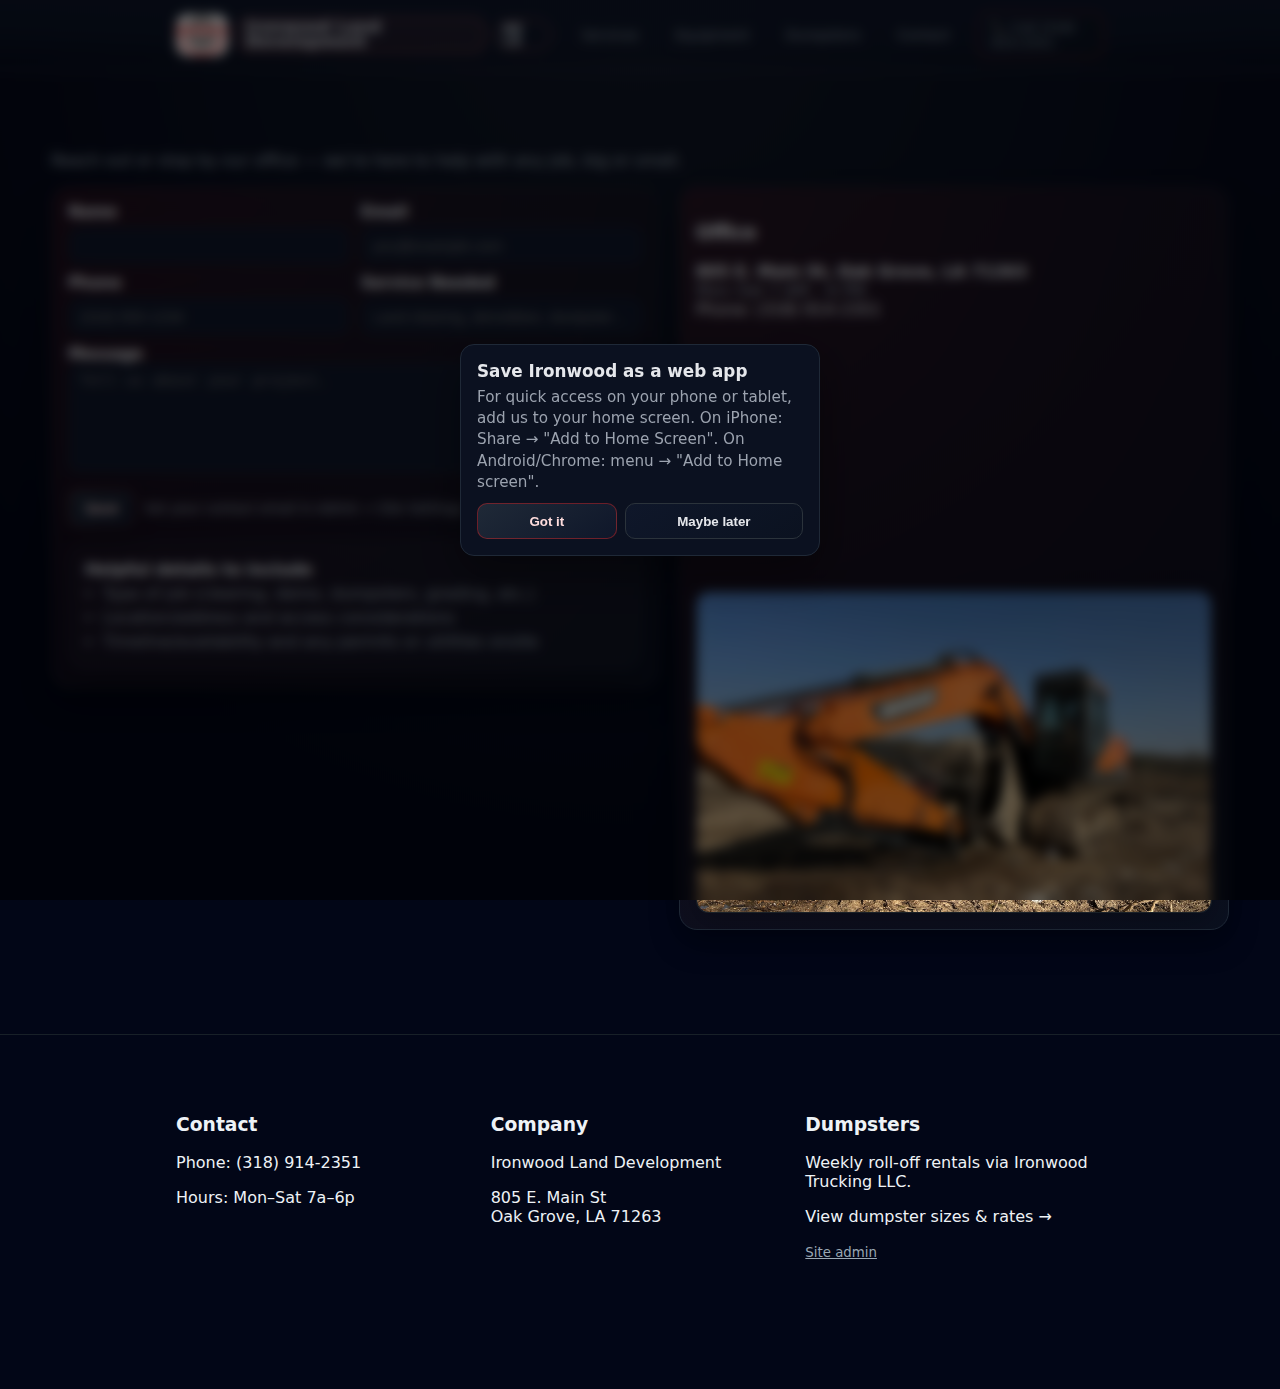
<file: contact.html>
<!doctype html>
<meta charset="utf-8">
<meta name="viewport" content="width=device-width,initial-scale=1">
<title>Contact Us | Ironwood Land Development</title>
<meta name="description" content="Contact Ironwood Land Development for land clearing, demolition, grading, and dumpster rentals in Northeast Louisiana. Phone (318) 914-2351." />
<link rel="canonical" href="https://ironwood-content.pages.dev/contact.html" />
<meta property="og:title" content="Contact Ironwood Land Development" />
<meta property="og:description" content="Get a quote for clearing, demolition, grading, or dumpsters. Serving Northeast Louisiana. Call (318) 914-2351." />
<meta property="og:type" content="website" />
<meta property="og:url" content="https://ironwood-content.pages.dev/contact.html" />
<meta property="og:image" content="https://ironwood-content.pages.dev/assets/logo-ld-original.png" />
<script type="application/ld+json">
{
  "@context": "https://schema.org",
  "@type": "LocalBusiness",
  "name": "Ironwood Land Development",
  "telephone": "+13189142351",
  "image": "https://ironwood-content.pages.dev/assets/logo-ld-original.png",
  "address": {
    "@type": "PostalAddress",
    "streetAddress": "805 E. Main St",
    "addressLocality": "Oak Grove",
    "addressRegion": "LA",
    "postalCode": "71263",
    "addressCountry": "US"
  },
  "url": "https://ironwood-content.pages.dev/",
  "description": "Contact Ironwood for land clearing, demolition, grading, and dumpster rentals in Northeast Louisiana.",
  "areaServed": "Northeast Louisiana",
  "openingHours": "Mo-Sa 07:00-18:00"
}
</script>
<script src="/assets/nav.js"></script>
<style>
:root{--bg:#050816;--surface:#0b1220;--muted:#9ca3af;--text:#e5e7eb;--brand:#dc2626;--accent:#fca5a5;--border:#1f2937}
*{box-sizing:border-box}html,body{margin:0;background:radial-gradient(circle at top,#111827 0,#020617 55%);color:var(--text);font-family:system-ui,-apple-system,Segoe UI,Roboto,Helvetica,Arial}
a{color:inherit;text-decoration:none}img{max-width:100%;display:block;border-radius:12px}
.container{width:min(1200px,92vw);margin-inline:auto}.muted{color:#9aa7b3}
.contact-grid{display:grid;gap:20px;grid-template-columns:1fr;align-items:start}
@media(min-width:900px){.contact-grid{grid-template-columns:1.05fr .95fr}}
.form-grid{display:grid;gap:12px;grid-template-columns:1fr 1fr}
@media(max-width:720px){.form-grid{grid-template-columns:1fr}}
.btn{display:inline-flex;gap:.6rem;align-items:center;background:linear-gradient(145deg,#1f2937,#0f172a);color:#ffdddd;padding:.7rem 1rem;border-radius:10px;font-weight:700;border:1px solid rgba(220,38,38,.45);box-shadow:0 10px 20px rgba(0,0,0,.25);transition:box-shadow .15s ease,transform .08s ease,filter .12s ease,border-color .12s ease}
.btn:hover{filter:brightness(1.05);border-color:rgba(252,165,165,.9);box-shadow:0 0 14px rgba(220,38,38,.4);transform:translateY(-1px)}
.btn:active{transform:translateY(0)}
.btn.secondary{background:linear-gradient(145deg,#0f172a,#0b1220);border-color:#2b333b;color:#eef2f6}
.card{background:radial-gradient(circle at top left,rgba(220,38,38,0.12),rgba(11,17,32,0.9));border:1px solid var(--border);border-radius:18px;padding:1rem;box-shadow:0 14px 30px rgba(0,0,0,0.25)}
label{display:flex;flex-direction:column;gap:6px;font-weight:600;font-size:0.95rem}
input,textarea{width:100%;padding:.55rem .65rem;border-radius:10px;border:1px solid var(--border);background:#0f172a;color:var(--text);font-size:0.95rem}
textarea{min-height:110px}
input:focus,textarea:focus{outline:1px solid rgba(220,38,38,0.7);box-shadow:0 0 0 2px rgba(220,38,38,0.15)}
header{position:sticky;top:0;z-index:20;backdrop-filter:blur(18px);background:linear-gradient(to bottom,rgba(15,23,42,0.94),rgba(15,23,42,0.70),transparent);border-bottom:1px solid rgba(148,163,184,0.25)}
.nav-inner{max-width:960px;margin:0 auto;padding:0.75rem 1rem;display:flex;align-items:center;gap:1.25rem;justify-content:space-between;}
.brand{display:flex;gap:.6rem;align-items:center;font-weight:900;font-size:0.95rem;line-height:1}.brand img{height:42px;flex-shrink:0}
.brand-name{padding:2px 8px;border:1px solid rgba(248,113,113,.6);border-radius:12px;background:rgba(248,113,113,.08);letter-spacing:.04em}
.brand-tag{padding:2px 8px;border:1px solid rgba(248,113,113,.6);border-radius:999px;font-size:12px;letter-spacing:.08em;color:var(--text)}
nav{display:flex;gap:1rem;align-items:center;font-size:0.85rem;flex-wrap:nowrap;margin-left:auto}
nav a{color:var(--muted);padding:0.4rem 0.65rem;border-radius:10px;text-decoration:none}
nav a:hover{background:rgba(220,38,38,0.1);color:var(--text)}
.call-chip{padding:0.45rem 0.85rem;border-radius:10px;border:1px solid rgba(220,38,38,0.5);font-size:0.82rem;display:flex;align-items:center;gap:0.4rem;background:linear-gradient(145deg,#0f172a,#0b1220);transition:box-shadow .15s ease,border-color .12s ease,transform .08s ease}
.call-chip:hover{border-color:rgba(252,165,165,0.85);box-shadow:0 0 12px rgba(220,38,38,0.35);transform:translateY(-1px)}
@media (max-width:720px){.nav-inner{flex-direction:column;align-items:flex-start;gap:.5rem;flex-wrap:wrap}nav{width:100%;display:grid;grid-template-columns:repeat(2,minmax(0,1fr));gap:.4rem}nav .call-chip{grid-column:1/-1;justify-content:center;width:100%;text-align:center}}
footer{background:#020617;border-top:1px solid #182028;padding:36px 0 80px;margin-top:40px}
footer .footer-inner{max-width:960px;margin:0 auto;padding:1.5rem 1rem 2rem;display:grid;gap:1rem;grid-template-columns:minmax(0,1fr)}
@media(min-width:640px){footer .footer-inner{grid-template-columns:repeat(3,minmax(0,1fr));}}
.photo-card{background:linear-gradient(150deg,rgba(15,23,42,.95),rgba(11,17,32,.92));border:1px solid #1a2128;border-radius:12px;overflow:hidden;box-shadow:0 10px 30px rgba(0,0,0,.25);margin-top:12px}
.photo-card img{width:100%;display:block;object-fit:cover;max-height:320px}
</style>

<header class="topbar">
  <div class="nav-inner">
    <a class="brand" href="/index.html">
      <img id="siteLogo" src="assets/logo-ld-original.png" alt="" style="height:42px">
      <span id="brandName" class="brand-name">Ironwood Land Development</span>
      <span class="brand-tag">NE LA</span>
    </a>
    <nav>
      <a href="/index.html#services">Services</a>
      <a href="/index.html#equipment">Equipment</a>
      <a href="/dumpsters.html">Dumpsters</a>
      <a href="/contact.html">Contact</a>
      <a class="call-chip" data-call href="tel:+13189142351">Call (318) 914-2351</a>
    </nav>
  </div>
</header>

<main class="container" style="padding:clamp(36px,5vw,64px) 0">
  <p class="muted">Reach out or stop by our office — we’re here to help with any job, big or small.</p>
  <div class="contact-grid">
    <div class="card">
      <form id="contactForm">
        <div class="form-grid">
          <label>Name<input id="c_name" required></label>
          <label>Email<input id="c_email" type="email" placeholder="you@example.com"></label>
        </div>
        <div class="form-grid" style="margin-top:10px">
          <label>Phone<input id="c_phone" type="tel" placeholder="(318) 555-1234" required></label>
          <label>Service Needed<input id="c_service" placeholder="Land clearing, demolition, dumpster…"></label>
        </div>
        <label style="display:block;margin-top:10px">Message<textarea id="c_msg" rows="5" placeholder="Tell us about your project…" required></textarea></label>
        <div style="display:flex;gap:10px;align-items:center;margin-top:12px">
          <button type="submit" class="btn">Send</button><small class="muted" id="sendHint">Set your contact email in Admin → Site Settings.</small>
        </div>
        <div class="card" style="margin-top:12px;background:rgba(255,255,255,0.02);border:1px dashed #1f2937">
          <h4 style="margin:.2rem 0">Helpful details to include</h4>
          <ul class="muted" style="padding-left:1.1rem;margin:0;line-height:1.5">
            <li>Type of job (clearing, demo, dumpsters, grading, etc.)</li>
            <li>Location/address and access considerations</li>
            <li>Timeline/availability and any permits or utilities onsite</li>
          </ul>
        </div>
      </form>
    </div>
    <div class="card">
      <h3>Office</h3>
      <p><strong id="addr">805 E. Main St, Oak Grove, LA 71263</strong><br><span class="muted">Mon–Sat 7 AM – 6 PM</span><br>Phone: <a id="phoneLink" href="tel:+13189142351">(318) 914-2351</a></p>
      <iframe id="map" style="width:100%;height:240px;border:0;border-radius:12px" loading="lazy" referrerpolicy="no-referrer-when-downgrade"></iframe>
      <div class="photo-card" style="margin-top:12px">
        <img src="equipment/photos/1763515721595-IMG_8455.jpeg" alt="Equipment" loading="lazy">
      </div>
    </div>
  </div>
</main>

<footer id="contact">
  <div class="footer-inner">
    <div>
      <h3>Contact</h3>
      <p>Phone: <a id="footPhone" href="tel:+13189142351">(318) 914-2351</a></p>
      <p>Hours: <span id="footHours">Mon–Sat 7a–6p</span></p>
    </div>
    <div>
      <h3>Company</h3>
      <p id="footName">Ironwood Land Development</p>
      <p id="footAddress">805 E. Main St<br>Oak Grove, LA 71263</p>
    </div>
    <div>
      <h3>Dumpsters</h3>
      <p>Weekly roll-off rentals via Ironwood Trucking LLC.</p>
      <p><a href="/dumpsters">View dumpster sizes &amp; rates →</a></p>
      <p><small><a href="#" id="adminLink" class="muted" style="text-decoration:underline;">Site admin</a></small></p>
    </div>
  </div>
</footer>

<script>
(function(){
  const GHLS = JSON.parse(localStorage.getItem('ironwood_gh')||'{}');
  const RAW = (GHLS.owner&&GHLS.repo)?('https://raw.githubusercontent.com/'+GHLS.owner+'/'+GHLS.repo+'/'+(GHLS.branch||'main')):null;
  async function j(u){ try{ const r=await fetch(u,{cache:'no-store'}); if(r.ok) return r.json(); }catch(e){} return null; }
  window.Ironwood = {
    cfg: async () => (await j("config.json")) || (RAW && (await j(RAW + "/config.json"))) || null,
    dumpPhotos: async () => (await j("dumpsters/photos/index.json")) || (RAW && (await j(RAW + "/dumpsters/photos/index.json"))) || [],
    equipmentPhotos: async () => (await j("equipment/photos/index.json")) || (RAW && (await j(RAW + "/equipment/photos/index.json"))) || []
  };
})();
</script>

<script>
(async function(){
  function setMap(a){ map.src='https://www.google.com/maps?q='+encodeURIComponent(a)+'&output=embed'; }
  const c=await Ironwood.cfg();
  if(c){
    if(c.logos?.site) siteLogo.src=c.logos.site;
    brandName.textContent=c.business?.name||'Ironwood Land Development';
    const addrText=c.business?.address_text||'805 E. Main St, Oak Grove, LA 71263';
    const ph=c.business?.phone_raw||'+13189142351', disp=c.business?.phone||'(318) 914-2351';
    addr.textContent=addrText;
    phoneLink.href='tel:'+ph; phoneLink.textContent=disp;
    setMap(addrText);
    const email=c.contact_email||'';
    if(email){ sendHint.textContent='Sending to: '+email; }
    contactForm.addEventListener('submit', (e)=>{
      e.preventDefault();
      if(!email) return alert('No contact email set yet. Open Admin → Site Settings.');
      const body = encodeURIComponent("Name: "+c_name.value+"\nEmail: "+c_email.value+"\nPhone: "+c_phone.value+"\nService: "+c_service.value+"\n\n"+c_msg.value);
      location.href="mailto:"+email+"?subject="+encodeURIComponent('New Website Inquiry')+"&body="+body;
    });
  } else { setMap('805 E. Main St, Oak Grove, LA 71263'); }
})();
</script>

<script>
(async function(){
  const c = await Ironwood.cfg();
  if(c){
    const map={brand:'--brand',accent:'--accent',bg:'--bg',surface:'--surface',text:'--text',muted:'--muted'};
    if(c.theme) for(const k in map){ if(c.theme[k]) document.documentElement.style.setProperty(map[k], c.theme[k]); }
    if(c.logos?.site){ siteLogo.src=c.logos.site; const f=document.getElementById('siteLogoFoot'); if(f) f.src=c.logos.site; }
    brandName.textContent=c.business?.name||'Ironwood Land Development';
    document.querySelectorAll('[data-call]').forEach(a=>{ const ph=c.business?.phone_raw||'+13189142351', disp=c.business?.phone||'(318) 914-2351'; a.href='tel:'+ph; a.textContent='📞 Call '+disp; });
    const fa=document.getElementById('footAddress'); if(fa) fa.innerHTML=c.business?.address_html||'805 E. Main St<br>Oak Grove, LA 71263';
    const fp=document.getElementById('footPhone'); if(fp){ const ph=c.business?.phone_raw||'+13189142351', disp=c.business?.phone||'(318) 914-2351'; fp.href='tel:'+ph; fp.textContent=disp; }
    const fh=document.getElementById('footHours'); if(fh) fh.textContent=c.business?.hours||'Mon–Sat 7a–6p';
  }
  const a=document.getElementById('adminLink'); if(a){ a.addEventListener('click',e=>{e.preventDefault(); const p=prompt('Enter passcode'); if(p==='0102') location.href='admin.html'; else if(p!==null) alert('Incorrect passcode'); }); }
})();
</script>
<script src="/webapp-prompt.js"></script>
</file>
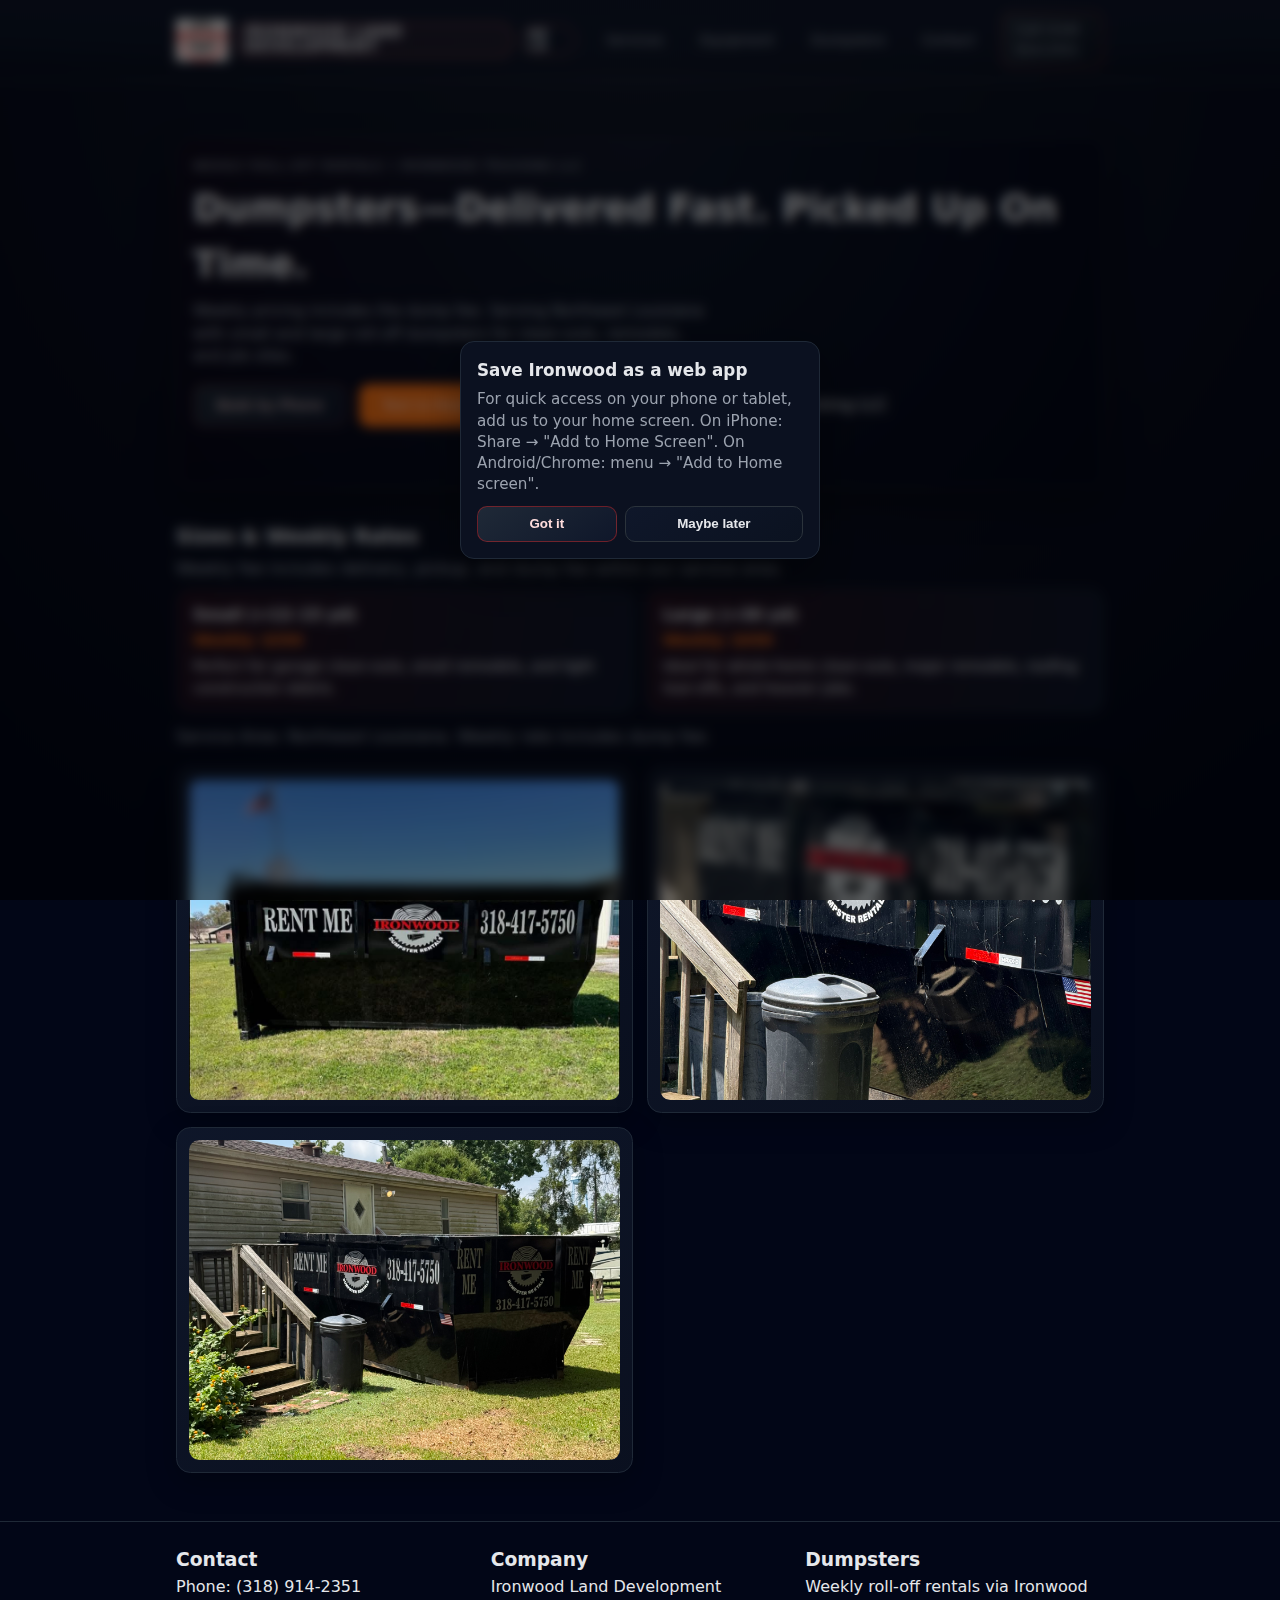
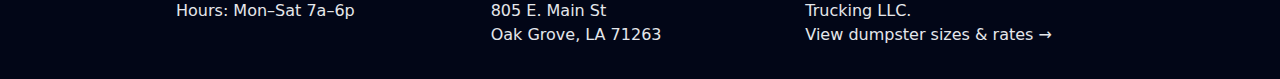
<file: dumpsters.html>
<!doctype html>
<html lang="en">
<head>
  <meta charset="utf-8">
  <meta name="viewport" content="width=device-width, initial-scale=1">
  <title>Dumpster Rentals (Weekly) | Ironwood Trucking LLC – Oak Grove, LA</title>
  <meta name="description" content="Weekly roll-off dumpster rentals in Northeast Louisiana. Small and large sizes, dump fee included, delivered and picked up by Ironwood Trucking LLC." />
  <link rel="canonical" href="https://ironwood-content.pages.dev/dumpsters.html" />
  <meta property="og:title" content="Dumpster Rentals | Ironwood Trucking LLC" />
  <meta property="og:description" content="Weekly roll-off dumpsters delivered fast in Northeast Louisiana. Small and large sizes; dump fee included." />
  <meta property="og:type" content="website" />
  <meta property="og:url" content="https://ironwood-content.pages.dev/dumpsters.html" />
  <meta property="og:image" content="https://ironwood-content.pages.dev/assets/logo-dumpsters-original.png" />
  <script type="application/ld+json">
  {
    "@context": "https://schema.org",
    "@type": "LocalBusiness",
    "name": "Ironwood Trucking LLC",
    "telephone": "+13189142351",
    "image": "https://ironwood-content.pages.dev/assets/logo-dumpsters-original.png",
    "address": {
      "@type": "PostalAddress",
      "streetAddress": "805 E. Main St",
      "addressLocality": "Oak Grove",
      "addressRegion": "LA",
      "postalCode": "71263",
      "addressCountry": "US"
    },
    "url": "https://ironwood-content.pages.dev/dumpsters.html",
    "description": "Weekly roll-off dumpster rentals (small and large) with dump fee included. Serving Northeast Louisiana.",
    "areaServed": "Northeast Louisiana",
    "openingHours": "Mo-Sa 07:00-18:00"
  }
  </script>
  <script src="/assets/nav.js"></script>
  <style>
    :root{--bg:#050816;--bg-alt:#0b1220;--fg:#e5e7eb;--muted:#9ca3af;--accent:#dc2626;--accent-soft:rgba(220,38,38,0.12);--card:#0b1120;--border:#1f2937}
    *{box-sizing:border-box;margin:0;padding:0}
    body{font-family:system-ui,-apple-system,BlinkMacSystemFont,Segoe UI,sans-serif;background:radial-gradient(circle at top,#111827 0,#020617 55%);color:var(--fg);line-height:1.5;min-height:100vh;display:flex;flex-direction:column}
    a{color:inherit;text-decoration:none}a:hover{text-decoration:underline}
    header{position:sticky;top:0;z-index:20;backdrop-filter:blur(18px);background:linear-gradient(to bottom,rgba(15,23,42,0.94),rgba(15,23,42,0.70),transparent);border-bottom:1px solid rgba(148,163,184,0.25)}
.nav-inner{max-width:960px;margin:0 auto;padding:0.75rem 1rem;display:flex;align-items:center;gap:1.25rem;justify-content:space-between;}
    .brand{font-weight:700;letter-spacing:0.05em;text-transform:uppercase;font-size:0.95rem;display:flex;align-items:center;gap:0.5rem;line-height:1}
    .brand img{height:42px;flex-shrink:0}
    .brand-name{padding:2px 8px;border:1px solid rgba(248,113,113,0.6);border-radius:12px;background:rgba(248,113,113,0.08);letter-spacing:0.04em}
    .brand-tag{padding:2px 8px;border:1px solid rgba(248,113,113,0.6);border-radius:999px;font-size:12px;letter-spacing:0.08em;color:var(--fg)}
    nav{display:flex;align-items:center;gap:1rem;font-size:0.85rem}
    nav a{color:var(--muted);text-decoration:none;padding:0.4rem 0.65rem;border-radius:10px}
    nav a:hover{color:var(--fg);background:rgba(220,38,38,0.1)}
    .call-chip{padding:0.45rem 0.85rem;border-radius:10px;border:1px solid rgba(220,38,38,0.5);font-size:0.82rem;display:flex;align-items:center;gap:0.4rem;background:linear-gradient(145deg,#1f2937,#0b1220);transition:box-shadow .15s ease,border-color .12s ease,transform .08s ease}
    .call-chip:hover{border-color:rgba(252,165,165,0.85);box-shadow:0 0 12px rgba(220,38,38,0.35);transform:translateY(-1px)}
    @media(max-width:820px){.nav-inner{flex-direction:column;align-items:flex-start;gap:.6rem}nav{flex-wrap:wrap;width:100%;gap:.4rem}nav a{background:rgba(15,23,42,.6);padding:.5rem .75rem;border-radius:10px}nav .call-chip{width:100%;justify-content:center}}
    main{flex:1;max-width:960px;margin:0 auto;padding:1.5rem 1rem 3rem}
    .hero-kicker{font-size:0.75rem;text-transform:uppercase;letter-spacing:0.08em;color:var(--muted);margin-bottom:0.4rem}
    h1{font-size:clamp(1.9rem,4vw,2.3rem);margin-bottom:0.5rem}
    .hero-sub{color:var(--muted);font-size:0.95rem;max-width:32rem;margin-bottom:1rem}
    .hero-cta{display:flex;flex-wrap:wrap;gap:0.75rem;margin-bottom:2rem;align-items:center}
    .btn-primary{background:linear-gradient(145deg,#1f2937,#0f172a);color:#ffdddd;border-radius:10px;padding:0.6rem 1.4rem;border:1px solid rgba(220,38,38,0.45);font-size:0.9rem;cursor:pointer;text-decoration:none;box-shadow:0 0 0 rgba(220,38,38,0.25);transition:box-shadow .15s ease,transform .08s ease,filter .12s ease,border-color .12s ease}
    .btn-primary:hover{filter:brightness(1.05);border-color:rgba(252,165,165,0.9);box-shadow:0 0 14px rgba(220,38,38,0.4);transform:translateY(-1px)}
    .btn-primary:active{transform:translateY(0)}
    #hero{position:relative;overflow:hidden;padding:1.2rem 1rem 1.8rem;border-radius:1rem;border:1px solid var(--border);background:radial-gradient(circle at top,rgba(15,23,42,.7),rgba(2,6,23,.96));box-shadow:0 16px 36px rgba(0,0,0,.35);isolation:isolate}
    #hero::before{content:"";position:absolute;inset:0;background:linear-gradient(135deg,rgba(220,38,38,.12),transparent 45%);opacity:.35;z-index:-1}
    section{margin-top:2rem}
    section h2{font-size:1.25rem;margin-bottom:0.4rem}
    .muted{color:var(--muted)}
    .rates{display:grid;grid-template-columns:minmax(0,1fr);gap:0.75rem;margin-top:0.5rem}
    .rate-card{padding:0.8rem 1rem;border-radius:0.85rem;border:1px solid var(--border);background:radial-gradient(circle at top left,rgba(220,38,38,0.12),rgba(15,23,42,0.95));font-size:0.9rem}
    .rate-card h3{font-size:1rem;margin-bottom:0.2rem}
    .rate-price{font-weight:600;color:#f97316;margin-bottom:0.3rem}
    @media(min-width:640px){.rates{grid-template-columns:repeat(2,minmax(0,1fr));}}
    .photo-cards{display:grid;grid-template-columns:minmax(0,1fr);gap:0.9rem;margin-top:0.8rem}
    .photo-card{background:linear-gradient(150deg,rgba(15,23,42,0.95),rgba(11,17,32,0.92));border:1px solid var(--border);border-radius:0.9rem;overflow:hidden;padding:0.75rem;box-shadow:0 10px 30px rgba(0,0,0,0.25)}
    .photo-card img{width:100%;border-radius:0.65rem;display:block;object-fit:cover;max-height:320px}
    @media(min-width:640px){.photo-cards{grid-template-columns:repeat(2,minmax(0,1fr));}}
    footer{border-top:1px solid var(--border);background:#020617;margin-top:auto}
    footer .footer-inner{max-width:960px;margin:0 auto;padding:1.5rem 1rem 2rem;display:grid;gap:1rem;grid-template-columns:minmax(0,1fr)}
    @media(min-width:640px){footer .footer-inner{grid-template-columns:repeat(3,minmax(0,1fr));}}
  </style>
</head>
<body>
  <header class="topbar">
    <div class="container nav-inner">
      <a class="brand" href="/index.html">
        <img src="assets/logo-ld-original.png" alt="" style="height:42px">
        <span class="brand-name">Ironwood Land Development</span>
        <span class="brand-tag">NE LA</span>
      </a>
      <nav>
        <a href="/index.html#services">Services</a>
        <a href="/index.html#equipment">Equipment</a>
        <a href="/dumpsters.html">Dumpsters</a>
        <a href="/contact.html">Contact</a>
        <a class="call-chip" href="tel:+13189142351">Call (318) 914-2351</a>
      </nav>
    </div>
  </header>

  <main>
    <section id="hero">
      <p class="hero-kicker">Weekly Roll-Off Rentals • Ironwood Trucking LLC</p>
      <h1>Dumpsters—Delivered Fast. Picked Up On Time.</h1>
      <p class="hero-sub">
        Weekly pricing includes the dump fee. Serving Northeast Louisiana with small and large roll-off
        dumpsters for clean-outs, remodels, and job sites.
      </p>
      <div class="hero-cta">
        <a class="btn-primary" href="tel:+13189142351">Book by Phone</a>
        <a class="btn-primary" style="background:#f97316" href="sms:+13189142351">Text to Reserve</a>
        <p class="hero-badge">Northeast Louisiana • Ironwood Trucking LLC</p>
      </div>
    </section>

    <section id="rates">
      <h2>Sizes &amp; Weekly Rates</h2>
      <p class="muted">Weekly fee includes delivery, pickup, and dump fee within our service area.</p>
      <div class="rates">
        <div class="rate-card">
          <h3>Small (≈12–15 yd)</h3>
          <p class="rate-price">Weekly: $350</p>
          <p>Perfect for garage clean-outs, small remodels, and light construction debris.</p>
        </div>
        <div class="rate-card">
          <h3>Large (≈30 yd)</h3>
          <p class="rate-price">Weekly: $450</p>
          <p>Ideal for whole-home clean-outs, major remodels, roofing tear-offs, and heavier jobs.</p>
        </div>
      </div>
      <p class="muted" style="margin-top:0.75rem;">Service Area: Northeast Louisiana. Weekly rate includes dump fee.</p>
      <div id="dump-photos-cards" class="photo-cards" style="margin-top:1.1rem;"></div>
    </section>
  </main>

  <footer id="contact">
    <div class="footer-inner">
      <div>
        <h3>Contact</h3>
        <p>Phone: <a href="tel:+13189142351">(318) 914-2351</a></p>
        <p>Hours: Mon–Sat 7a–6p</p>
      </div>
      <div>
        <h3>Company</h3>
        <p>Ironwood Land Development</p>
        <p>805 E. Main St</p>
        <p>Oak Grove, LA 71263</p>
      </div>
      <div>
        <h3>Dumpsters</h3>
        <p>Weekly roll-off rentals via Ironwood Trucking LLC.</p>
        <p><a href="/dumpsters">View dumpster sizes &amp; rates →</a></p>
      </div>
    </div>
  </footer>

  <script>
    (function(){
      const GHLS = JSON.parse(localStorage.getItem('ironwood_gh')||'{}');
      const RAW = (GHLS.owner&&GHLS.repo)?('https://raw.githubusercontent.com/'+GHLS.owner+'/'+GHLS.repo+'/'+(GHLS.branch||'main')):null;
      async function j(u){ try{ const r=await fetch(u,{cache:'no-store'}); if(r.ok) return r.json(); }catch(e){} return null; }
      window.Ironwood = {
        cfg: async ()=> await j('config.json') || (RAW && await j(RAW+'/config.json')) || null,
        dumpPhotos: async ()=> await j('dumpsters/photos/index.json') || (RAW && await j(RAW+'/dumpsters/photos/index.json')) || [],
      };
    })();
  </script>

  <script>
    async function loadDumpsterPhotosFromAdmin() {
      if (!window.Ironwood) return [];
      try{
        const cfg = Ironwood.cfg ? (await Ironwood.cfg()) : null;
        const fix = (u)=>!u?'':(u.startsWith('http')?u:(u.startsWith('/')?u:'/'+u));
        let photos = Array.isArray(cfg?.dumpster_photos) ? cfg.dumpster_photos.map(fix) : [];
        if(!photos.length){
          let getter =
            Ironwood.dumpPhotos;
          if(getter){
            const result = getter();
            const out = (result && typeof result.then === "function") ? (await result)||[] : (result||[]);
            photos = (out||[]).map(fix);
          }
        }
        return photos || [];
      }catch(e){
        console.error("Error loading dumpster photos from admin:", e);
        return [];
      }
    }

    (async function initDumpsterPhotos() {
      const cards = document.getElementById("dump-photos-cards");
      if (!cards) return;

      const photos = await loadDumpsterPhotosFromAdmin();

      if (!photos || !photos.length) {
        cards.innerHTML = '<p class="muted">No dumpster photos yet.</p>';
        return;
      }

      cards.innerHTML = photos
        .map((u)=>`<div class="photo-card"><img src="${u}" alt="Dumpster photo" loading="lazy"></div>`)
        .join("");
    })();
  </script>
  <script src="/webapp-prompt.js"></script>
</body>
</html>
</file>
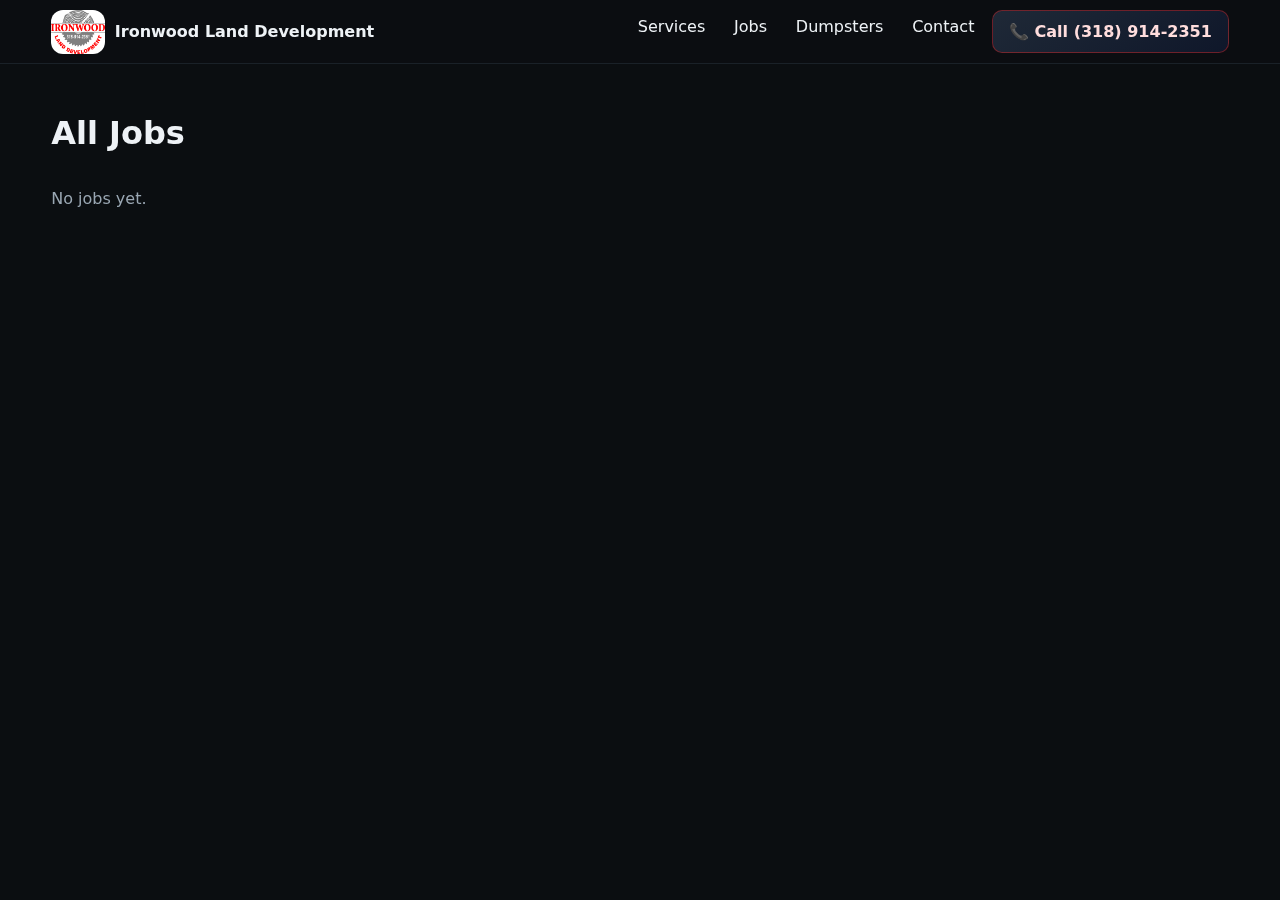
<file: jobs.html>
<!doctype html><meta charset="utf-8"><meta name="viewport" content="width=device-width,initial-scale=1">
<title>Jobs — Ironwood Land Development</title>

<style>
:root{--bg:#0b0e11;--surface:#12161a;--muted:#8c98a4;--text:#eef2f6;--brand:#dc2626;--accent:#fca5a5}
*{box-sizing:border-box}html,body{margin:0;background:var(--bg);color:var(--text);font-family:system-ui,-apple-system,Segoe UI,Roboto,Helvetica,Arial}
a{color:inherit;text-decoration:none}img{max-width:100%;display:block;border-radius:12px}
.container{width:min(1200px,92vw);margin-inline:auto}.muted{color:#9aa7b3}
.btn{display:inline-flex;gap:.6rem;align-items:center;background:linear-gradient(145deg,#1f2937,#0f172a);color:#ffdddd;padding:.7rem 1rem;border-radius:10px;font-weight:700;border:1px solid rgba(220,38,38,.45);box-shadow:0 0 0 rgba(220,38,38,.25);transition:box-shadow .15s ease,transform .08s ease,filter .12s ease,border-color .12s ease}
.btn:hover{filter:brightness(1.05);border-color:rgba(252,165,165,.9);box-shadow:0 0 14px rgba(220,38,38,.4);transform:translateY(-1px)}
.btn:active{transform:translateY(0)}
.btn.secondary{background:linear-gradient(145deg,#0f172a,#0b1220);border-color:#2b333b;color:#eef2f6}
.card{background:#12161a;border:1px solid #1a2128;border-radius:18px;padding:1rem}
header.topbar{position:sticky;top:0;background:rgba(11,14,17,.8);backdrop-filter:saturate(1.1) blur(8px);border-bottom:1px solid #1a2128;z-index:20}
header .wrap{display:flex;align-items:center;justify-content:space-between;padding:.6rem 0;gap:.6rem;flex-wrap:wrap}
.brand{display:flex;gap:.6rem;align-items:center;font-weight:900}.brand img{height:44px}
nav{display:flex;gap:.4rem;flex-wrap:wrap}.pill{padding:.45rem .7rem;border-radius:10px}nav a:hover{background:#1a2128}
@media (max-width:640px){header .wrap{flex-direction:column;align-items:flex-start}.brand img{height:36px}nav{width:100%;display:grid;grid-template-columns:1fr 1fr;gap:.4rem}nav .btn{grid-column:1/-1;justify-content:center}}
footer{background:#0a0d10;border-top:1px solid #182028;padding:36px 0 80px;margin-top:40px}
</style>

<header class="topbar"><div class="container wrap">
  <a class="brand" href="index.html"><img id="siteLogo" src="assets/logo-ld-original.png" alt=""><span id="brandName">Ironwood Land Development</span></a>
  <nav>
    <a class="pill" href="index.html#services">Services</a>
    <a class="pill" href="jobs.html">Jobs</a>
    <a class="pill" href="dumpsters.html">Dumpsters</a>
    <a class="pill" href="contact.html">Contact</a>
    <a class="btn" data-call href="tel:+13189142351">📞 Call</a>
  </nav>
</div></header>

<main class="container" style="padding:28px 0 60px">
  <div id="detail" style="display:none">
    <h1 id="jobTitle">Job</h1>
    <p class="muted" id="jobMeta"></p>
    <p id="jobDesc" class="muted"></p>
    <div id="compareWrap" class="card" style="display:none">
      <h3>Before / After</h3>
      <div id="compareBox" style="position:relative;overflow:hidden;border-radius:12px;border:1px solid #1a2128">
        <img id="beforeImg" alt="Before">
        <div class="after" style="position:absolute;inset:0;overflow:hidden"><img id="afterImg" alt="After"></div>
        <div id="handle" style="position:absolute;top:0;bottom:0;width:2px;background:#fff;opacity:.9;left:50%;transform:translateX(-1px)"></div>
        <input id="slider" type="range" min="0" max="100" value="50" aria-label="Slide to compare" style="position:absolute;inset:0;opacity:0;width:100%;height:100%;cursor:ew-resize">
      </div>
    </div>
    <h3 style="margin-top:1rem">Gallery</h3>
    <div id="jobGallery" style="display:grid;gap:1rem;grid-template-columns:repeat(auto-fit,minmax(260px,1fr))"></div>
  </div>
  <div id="list">
    <h1>All Jobs</h1>
    <div id="jobsGrid" style="display:grid;gap:1.2rem;grid-template-columns:repeat(auto-fit,minmax(280px,1fr));margin-top:1rem"></div>
  </div>
</main>

<script>
(function(){
  const GHLS = JSON.parse(localStorage.getItem('ironwood_gh')||'{}');
  const RAW = (GHLS.owner&&GHLS.repo)?('https://raw.githubusercontent.com/'+GHLS.owner+'/'+GHLS.repo+'/'+(GHLS.branch||'main')):null;
  async function j(u){ try{ const r=await fetch(u,{cache:'no-store'}); if(r.ok) return r.json(); }catch(e){} return null; }
  window.Ironwood = {
    cfg: async ()=> await j('config.json') || (RAW && await j(RAW+'/config.json')) || null,
    jobsIdx: async ()=> await j('jobs/index.json') || (RAW && await j(RAW+'/jobs/index.json')) || [],
    jobMeta: async (id)=> await j('jobs/'+id+'/meta.json') || (RAW && await j(RAW+'/jobs/'+id+'/meta.json')) || null,
    dumpPhotos: async ()=> await j('dumpsters/photos/index.json') || (RAW && await j(RAW+'/dumpsters/photos/index.json')) || []
  };
})();
</script>

<script>
function card(j){
  const cover=j.cover_after||j.cover||'';
  const when=j.date?new Date(j.date).toLocaleDateString():'';
  const loc=j.location||'';
  return "<a class='card' href='jobs.html?id="+encodeURIComponent(j.id)+"'>"+(cover?"<img src='"+cover+"' alt='' style='width:100%;border-radius:10px'>":"")+"<div style='padding:8px 0'><h3>"+(j.title||'Job')+"</h3><p class='muted'>"+[when,loc].filter(Boolean).join(' • ')+"</p></div></a>";
}
function initCompare(b,a){
  const wrap=compareWrap,box=compareBox,bf=beforeImg,af=afterImg,sl=slider,hd=handle; bf.src=b; af.src=a; wrap.style.display='block';
  function setClip(v){ const pct=Math.max(0,Math.min(100,v)); const px=box.clientWidth*pct/100; box.querySelector('.after').style.clipPath='inset(0 '+(box.clientWidth-px)+'px 0 0)'; hd.style.left=pct+'%'; }
  setClip(50); sl.oninput=e=>setClip(e.target.value); addEventListener('resize',()=>setClip(sl.value));
}
(async function(){
  const id=new URLSearchParams(location.search).get('id');
  if(id){
    detail.style.display='block'; list.style.display='none';
    const m=await Ironwood.jobMeta(id);
    if(m){
      jobTitle.textContent=m.title||'Job';
      jobMeta.textContent=[m.date?new Date(m.date).toLocaleDateString():'', m.location||''].filter(Boolean).join(' • ');
      jobDesc.textContent=m.description||m.summary||'';
      const b=(m.before||[])[0], a=(m.after||[])[0]; if(b&&a) initCompare(b,a);
      const gal=[].concat(m.before||[], m.after||[]);
      jobGallery.innerHTML=gal.map(u=>"<img src='"+u+"' alt=''>").join('');
    } else {
      jobTitle.textContent='Job not found';
    }
    return;
  }
  const all=await Ironwood.jobsIdx();
  jobsGrid.innerHTML=all.length?all.map(card).join(''):'<p class="muted">No jobs yet.</p>';
})();
</script>

<script>
(async function(){
  const c = await Ironwood.cfg();
  if(c){
    const map={brand:'--brand',accent:'--accent',bg:'--bg',surface:'--surface',text:'--text',muted:'--muted'};
    if(c.theme) for(const k in map){ if(c.theme[k]) document.documentElement.style.setProperty(map[k], c.theme[k]); }
    if(c.logos?.site){ siteLogo.src=c.logos.site; const f=document.getElementById('siteLogoFoot'); if(f) f.src=c.logos.site; }
    brandName.textContent=c.business?.name||'Ironwood Land Development';
    document.querySelectorAll('[data-call]').forEach(a=>{ const ph=c.business?.phone_raw||'+13189142351', disp=c.business?.phone||'(318) 914-2351'; a.href='tel:'+ph; a.textContent='📞 Call '+disp; });
    const fa=document.getElementById('footAddress'); if(fa) fa.innerHTML=c.business?.address_html||'805 E. Main St<br>Oak Grove, LA 71263';
    const fp=document.getElementById('footPhone'); if(fp){ const ph=c.business?.phone_raw||'+13189142351', disp=c.business?.phone||'(318) 914-2351'; fp.href='tel:'+ph; fp.textContent=disp; }
    const fh=document.getElementById('footHours'); if(fh) fh.textContent=c.business?.hours||'Mon–Sat 7a–6p';
  }
const a=document.getElementById('adminLink'); if(a){ a.addEventListener('click',e=>{e.preventDefault(); const p=prompt('Enter passcode'); if(p==='0102') location.href='admin.html'; else if(p!==null) alert('Incorrect passcode'); }); }
})();
</script>
<script>
  // Secret admin shortcut: Ctrl/Cmd + Shift + A
  window.addEventListener('keydown', function(e){
    const isMod = e.ctrlKey || e.metaKey;
    if(isMod && e.shiftKey && e.code === 'KeyA'){
      e.preventDefault();
      location.href = 'admin.html';
    }
  });
</script>
</file>
<file: assets/css/styles.css>
:root{
  --accent:#c62828;
  --bg:#0e0e10;
  --text:#eaeaea;
  --muted:#a7a7a7;
  --card:#16161a;
  --ring: rgba(198, 40, 40, .35);
}
*{box-sizing:border-box}
html,body{margin:0;padding:0;background:var(--bg);color:var(--text);font-family:Inter,system-ui,-apple-system,Segoe UI,Roboto,Arial,sans-serif;line-height:1.45}
a{color:var(--text);text-decoration:none}
.container{max-width:1150px;margin:0 auto;padding:24px}
.btn{display:inline-block;padding:12px 18px;border-radius:14px;border:1px solid var(--accent);box-shadow:0 0 0 4px var(--ring);background:linear-gradient(180deg,var(--accent),#9e1f1f);color:white;font-weight:600;transition:transform .15s ease;cursor:pointer}
.btn:hover{transform:translateY(-1px)}
.nav{display:flex;align-items:center;justify-content:space-between;padding:18px 0}
.brand{display:flex;align-items:center;gap:12px;font-weight:800;letter-spacing:.4px}
.brand img{height:36px;width:auto;filter:grayscale(100%) brightness(1.1)}
.hero{display:grid;grid-template-columns:1.2fr 1fr;gap:28px;align-items:center;padding:36px 0}
.hero h1{font-size:44px;margin:.2em 0}
.hero p{color:var(--muted);font-size:18px;margin-top:8px}
.card{background:var(--card);border:1px solid #222227;border-radius:18px;padding:18px}
.grid-3{display:grid;grid-template-columns:repeat(3,1fr);gap:16px}
.grid-2{display:grid;grid-template-columns:repeat(2,1fr);gap:16px}
.section{padding:24px 0}
.kv{display:flex;gap:12px;align-items:center}
.kv .k{font-weight:700;color:#fff}
.kv .v{color:var(--muted)}
.footer{border-top:1px solid #222227;margin-top:36px;padding:24px 0;color:var(--muted);font-size:14px}
.tag{display:inline-block;padding:6px 10px;border-radius:999px;border:1px solid #2a2a2e;background:#151517;color:#dcdcdc;font-size:12px}
.slider{position:relative;overflow:hidden;border-radius:18px;border:1px solid #222227}
.slider img{display:block;width:100%;height:auto}
.slider .handle{position:absolute;top:0;bottom:0;width:2px;background:var(--accent);left:50%;transform:translateX(-1px)}
.slider .scrim{position:absolute;inset:0;pointer-events:none;background:linear-gradient(90deg, rgba(0,0,0,.45), rgba(0,0,0,0) 40%, rgba(0,0,0,0) 60%, rgba(0,0,0,.45));}
.slider .label{position:absolute;top:12px;padding:6px 10px;border-radius:10px;background:rgba(0,0,0,.55);font-weight:700;font-size:12px}
.slider .label.left{left:12px}
.slider .label.right{right:12px}
.small{font-size:12px;color:var(--muted)}
.notice{padding:12px 14px;border:1px dashed var(--accent);border-radius:12px;background:#1b1b20;color:#e9e9e9}
input,select,textarea{background:#151517;color:#eaeaea;border:1px solid #2a2e33;border-radius:12px;padding:10px 12px;outline:none}
.table{width:100%;border-collapse:collapse}
.table th,.table td{padding:10px;border-bottom:1px solid #222227;text-align:left;font-size:14px}
.badge{padding:4px 8px;border-radius:999px;background:#202024;border:1px solid #2a2e33;font-size:12px}
.tabs{display:flex;gap:10px;margin-bottom:12px}
.tab{padding:8px 12px;border-radius:10px;border:1px solid #2a2a2e;background:#111113;cursor:pointer}
.tab.active{border-color:var(--accent)}
.editor-grid{display:grid;grid-template-columns:1fr 1fr;gap:16px}
.preview-box{background:#111113;border:1px solid #222227;border-radius:12px;padding:12px}
</file>
